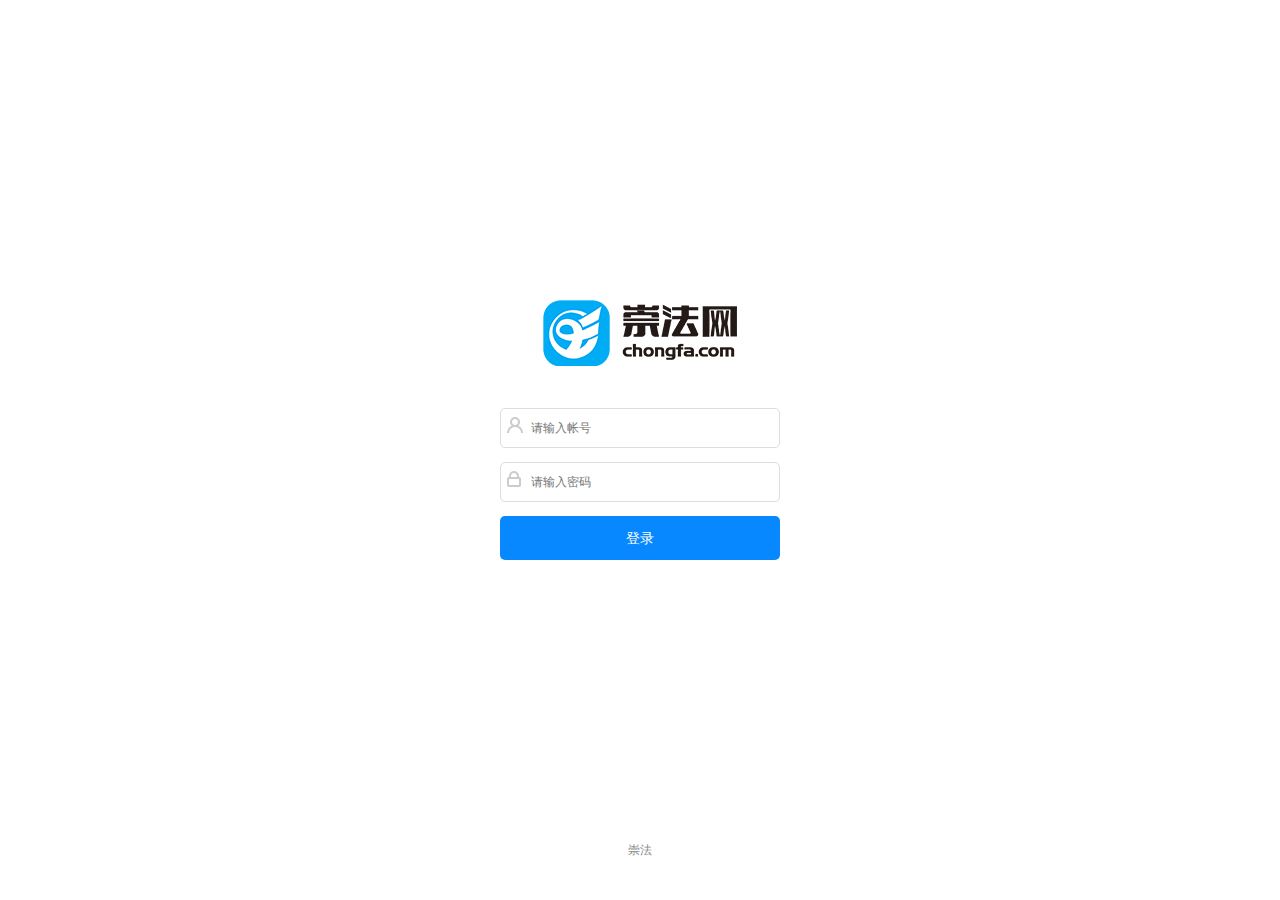
<file: im/index.html>
<!doctype html>
<html lang="en">
<head>
	<meta charset="UTF-8">
	<title>崇法登录</title>
	<link rel="stylesheet" href="css/base.css"/>
	<link rel="stylesheet" href="css/animate.css"/>
	<link rel="stylesheet" href="css/index.css?v=1"/>
	<link href="css/css.css" rel="stylesheet" type="text/css">
	<link rel="icon" href="images/icon.ico" type="image/x-icon"/>
</head>
<body>
	<div class="bad-network hide tc radius5px" id="j-errorNetwork">已与服务器断开，请检查网络连接</div>
	<div class="wrapper radius10px" id="j-wrapper">
		<form action="/" method="post">
			<div class="row tc">
				<span class="icon icon-account"></span>
				<input type="text" class="radius5px box-sizing" id="j-account" autofocus="autofocus" autocomplete="on" placeholder="请输入帐号"/>
			</div>
			<div class="row tc">
				<span class="icon icon-pwd"></span>
				<input type="password" class="radius5px box-sizing" id="j-secret" placeholder="请输入密码"/>
			</div>
			<div class="row">
				<div class="error-msg hide" id="j-errorMsg">密码错误</div>
			</div>
			<div class="row tc">
				<button type="button" class="btn btn-login" id="j-loginBtn">登录</button>
			</div>
		</form>
		<!--<div class="u-redirect"><a href="./register.html">注册</a></div>-->
	</div>
	<div id="footer" class="footer tc">
		<p class="hide">为了更好地体验，建议您使用IE10、Chrome、FireFox、Safari、360等主流浏览器。</p>
		<p> 崇法</p>
	</div>
	<!--加载动画-->
	<div class="question-loading1 hide" id="question-loading1"><img src="images/loading.gif" alt=""></div>
	<script src="../3rd/jquery-1.11.3.min.js"></script>
	<script src="js/config.js"></script>
	<script src="js/md5.js"></script>
	<script src="js/util.js"></script>
	<script src="js/login.js"></script>
</body>
</html>
</file>
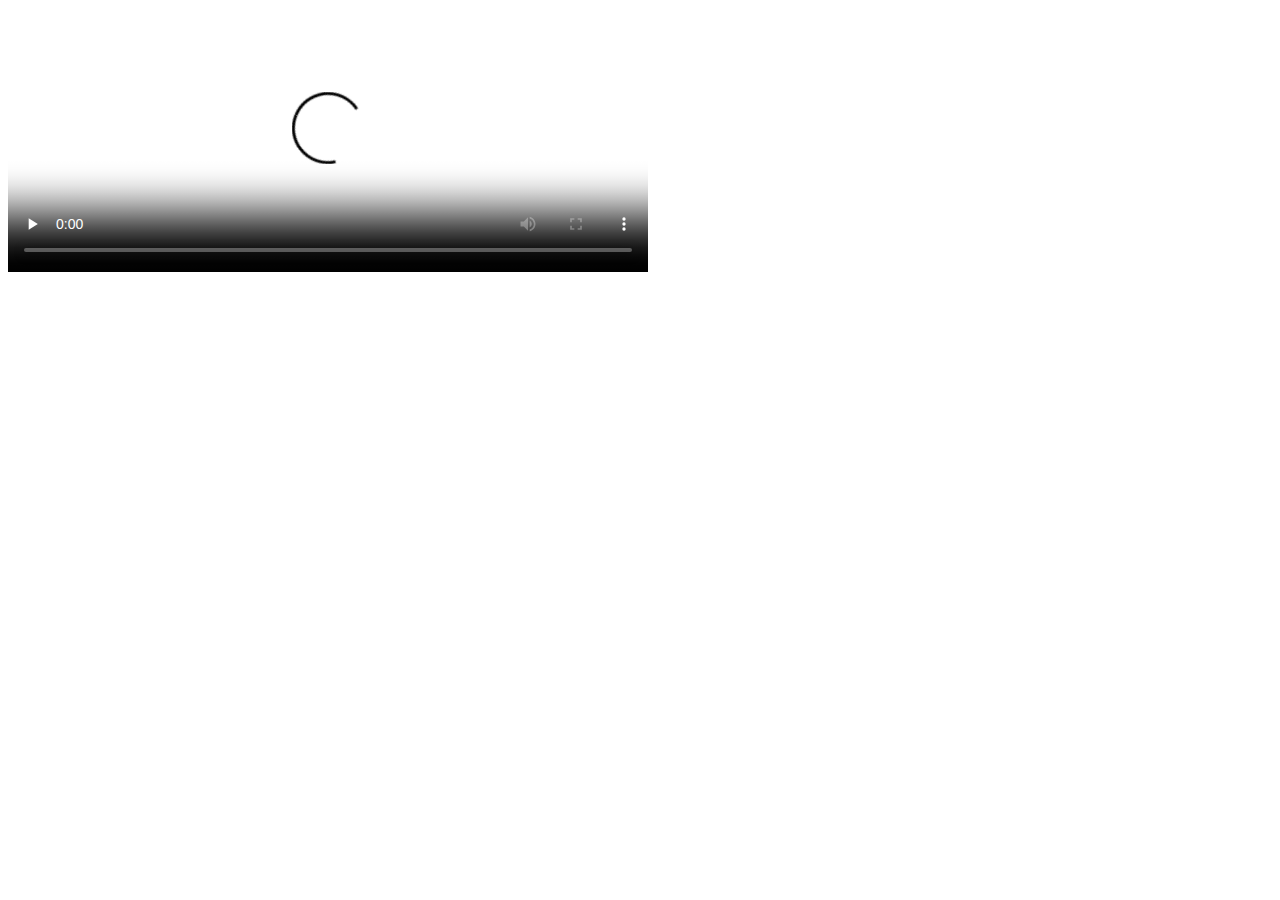
<file: 3rd/video-js-5.8.7/examples/simple-embed/index.html>
<!DOCTYPE html>
<html>

<head>

  <head>
    <title>Video.js | HTML5 Video Player</title>
    <link href="http://vjs.zencdn.net/5.0.2/video-js.css" rel="stylesheet">
    <script src="http://vjs.zencdn.net/ie8/1.1.0/videojs-ie8.min.js"></script>
    <script src="http://vjs.zencdn.net/5.0.2/video.js"></script>

  </head>

</head>

<body>

  <video id="example_video_1" class="video-js vjs-default-skin" controls preload="none" width="640" height="264" poster="http://vjs.zencdn.net/v/oceans.png" data-setup="{}">
    <source src="http://vjs.zencdn.net/v/oceans.mp4" type="video/mp4">
    <source src="http://vjs.zencdn.net/v/oceans.webm" type="video/webm">
    <source src="http://vjs.zencdn.net/v/oceans.ogv" type="video/ogg">
    <track kind="captions" src="../shared/example-captions.vtt" srclang="en" label="English"></track>
    <!-- Tracks need an ending tag thanks to IE9 -->
    <track kind="subtitles" src="../shared/example-captions.vtt" srclang="en" label="English"></track>
    <!-- Tracks need an ending tag thanks to IE9 -->
    <p class="vjs-no-js">To view this video please enable JavaScript, and consider upgrading to a web browser that <a href="http://videojs.com/html5-video-support/" target="_blank">supports HTML5 video</a></p>
  </video>
</body>

</html>
</file>
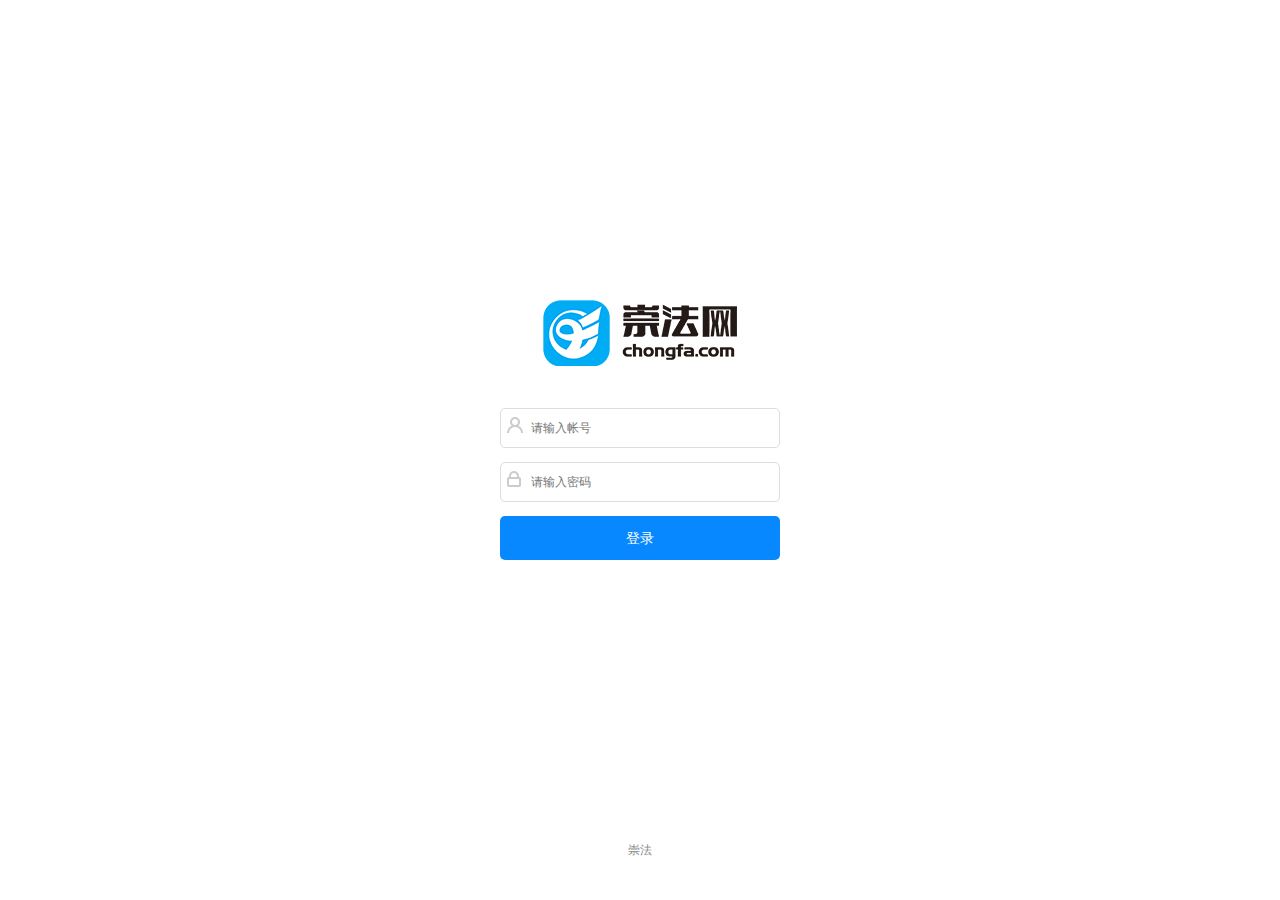
<file: im/main.html>
<!doctype html>
<html lang="en">
<head>
	<meta charset="UTF-8" />
	<title>云信 Web Demo</title>
	<link rel="stylesheet" href="css/base.css"/>
	<link rel="stylesheet" href="css/animate.css"/>
	<link rel="stylesheet" href="css/jquery-ui.css"/>
	<link rel="stylesheet" href="css/contextMenu/jquery.contextMenu.css"/>
	<link rel="stylesheet" href="css/main.css"/>
	<link rel="stylesheet" href="css/uiKit.css"/>
	<link rel="stylesheet" href="css/CEmojiEngine.css"/>
	<link rel="icon" href="images/icon.ico" type="image/x-icon"/>
</head>
<body>
	<div class="bad-network hide tc radius5px" id="errorNetwork">已与服务器断开，请检查网络连接</div>
	<div class="wrapper box-sizing">
		<div class="content">
			<div class="left-panel radius5px" id="left-panel">
				<div class="hide loading" id="loading"></div>
				<div class="title">
					<img src="" alt="" width="56" height="56" class="radius-circle avatar" id="userPic" /><span id="userName">&nbsp;</span>
					<span><img src="images/pen.png" class="u-modify" id="showMyInfo"></span>
					<span class="exit" title="退出" id="logout">退出</span>
				</div>
				<div class="m-devices hide">正在使用云信web版</div>
				<div class="panel" id="switchPanel">
					<a class="box-sizing tc m-unread panel_tab cur" data-type="sessions"><span class="icon icon-session"></span><b class="u-unread hide">0</b></a>
					<a class="box-sizing tc panel_tab" data-type="friends"><span class="icon icon-friend"></span></a>
					<a class="box-sizing tc panel_tab" data-type="teams"><span class="icon icon-team"></span></a>
				</div>
				<div class="item" id="sessionsWrap" data-type="sessions">		<!-- 最近联系人 -->
					<div class="list">
						<div class="m-panel">
							<div class="panel_item m-sysMsg" id="showNotice">
								<div class="panel_avatar">
									<img class="panel_image" src="images/notice.png" alt="消息中心"/>
								</div>
								<div class="panel_text">
									<p class="panel_single-row">消息中心</p>
								</div>
								<b class="count j-sysMsgCount hide"></b>
							</div>
						</div>
						<div id="sessions">
							<p>正在获取最近联系人...</p>
						</div>
					</div>
				</div>
				<div class="item hide" id="friendsWrap" data-type="friends">
					<!-- 通讯录 -->
					<div class="list">		
						<div class="m-panel">
							<div class="panel_item" id="addFriend">
								<div class="panel_avatar">
									<img  class="panel_image" src="images/addFriend.png" alt="添加好友"/>
								</div>
								<div class="panel_text">
									<p class="panel_single-row">添加好友</p>
								</div>
							</div>
							<div class="panel_item" id="showBlacklist">
								<div class="panel_avatar">
									<img class="panel_image" src="images/black.png" alt="黑名单"/>
								</div>
								<div class="panel_text">
									<p class="panel_single-row">黑名单</p>
								</div>
							</div>
							<div class="panel_item" id="myPhone">
								<div class="panel_avatar">
									<img class="panel_image" src="images/myPhone.png" alt="我的手机"/>
								</div>
								<div class="panel_text">
									<p class="panel_single-row">我的手机</p>
								</div>
							</div>		
						</div>	
						<div id="friends">
							<p>正在获取通讯录...</p>
						</div>
					</div>
				</div>
				<div class="item hide" id="teamsWrap" data-type="teams">	<!-- 群 -->
					<div class="list" >
						<div class="m-panel">
							<div class="panel_item" id="createTeam">
								<div class="panel_avatar">
									<img class="panel_image" src="images/addTeam.png" alt="创建讨论组"/>
								</div>
								<div class="panel_text">
									<p class="panel_single-row">创建讨论组</p>
								</div>
							</div>
						</div>
						<div class="m-panel">
							<div class="panel_item" id="createAdvanceTeam">
								<div class="panel_avatar">
									<img class="panel_image" src="images/addTeam.png" alt="创建高级群"/>
								</div>
								<div class="panel_text">
									<p class="panel_single-row">创建高级群</p>
								</div>
							</div>
						</div>
						<div class="m-panel">
							<div class="panel_item" id="searchAdvanceTeam">
								<div class="panel_avatar">
									<img class="panel_image" src="images/searchTeam.png" alt="搜索高级群"/>
								</div>
								<div class="panel_text">
									<p class="panel_single-row">搜索高级群</p>
								</div>
							</div>
						</div>
						<div class="teams m-panel" id="teams">
						</div>
					</div>
				</div>
			</div>
			<div class="chatVernier" id="chatVernier"><span class="radius-circle hide"></span></div>
			<div class="right-panel hide radius5px" id="rightPanel">	<!-- 聊天面板 -->
				<div class="chat-box">
					<div class="title" id="chatTitle">
						<img src="" width="56" height="56" class="radius-circle img" id="headImg"/>
						<span id="nickName"></span>
						<div class="cloudMsg tc radius4px" data-record-id="" id="cloudMsg"><i class="icon icon-team-info"></i><p>云记录</p></div>
						<div class="team-info hide tc radius4px" data-team-id="" id="teamInfo"><i class="icon icon-team-info"></i><p>资料</p></div>
					</div>
					<div class="chat-content box-sizing" id="chatContent"> <!-- 聊天记录 -->

					</div>
					<div class="u-chat-notice">您已退出</div>
					<div class="chat-mask"></div>
					<div class="chat-editor box-sizing" id="chatEditor" data-disabled="1">
						<div id="emojiTag" class="m-emojiTag"></div>
						<a class="u-emoji" id="showEmoji"></a>
						<span class="msg-type" id="chooseFileBtn">
							<a class="icon icon-file" data-type="file"></a>
						</span>
						<form action="#" id="uploadForm">
							<input multiple="multiple" type="file" name="file" id="uploadFile" class="hide"/>
						</form>
						<textarea id="messageText" class="msg-input box-sizing radius5px" rows="1" autofocus="autofocus" maxlength="500"></textarea>
						<a class="btn-send radius5px" id="sendBtn">发送</a>
					</div>
				</div>
			</div>
			<div class="right-panel hide radius5px devices-container" id="devices">
				<div class="info-box">
					<div class="title tc">
						<button class="btn back-btn radius5px" id="backBtn2">返回</button>多端登录管理
					</div>
					<div class="content">
						<div class="main">
							<div class="pic"></div>
							<div class="mobile hide">
								<p>云信手机版</p>
								<a class="u-kick j-kickMoblie">下线</a>
							</div>
							<div class="pc hide">
								<p>云信PC版</p>
								<a class="u-kick j-kickPc">下线</a>
							</div>
						</div>
					</div>
				</div>
			</div>
		</div>
		<!-- 群资料 -->
		<div class="team-info-container hide" id="teamInfoContainer"></div>
		<!-- 云记录 -->
		<div class="cloud-msg-container hide" id="cloudMsgContainer"></div>
		<!-- 创建群，添加成员 -->
		<div class="create-team-container radius5px hide" id="createTeamContainer"></div>
		<!-- 黑名单 -->
		<div class="m-blacklist radius5px hide" id="blacklist">
			<div class="title box-sizing">
				黑名单
				<i class="icon icon-close j-close"></i>
			</div>
			<div class="notice">你不会接收到列表中联系人的任何消息</div>
			<ul class="f-cb list">
				<li class="items f-cb">
					<img src="images/default-icon.png" class="head">
					<span class="nick">未知</span>
					<button class="btn radius4px btn-ok j-rm">解除</button>
				</li>
			</ul>
		</div>
		<!-- 消息中心 -->
		<div class="m-notice radius5px hide" id="notice">
			<div class="title box-sizing">
				消息中心
				<i class="icon icon-close j-close"></i>
				<b class="j-rmAllSysNotice rmAll"></b>
			</div>
			<ul class="tab f-cb">
				<li class="crt" data-value="sys">系统通知</li>
				<li  data-value="other">自定义通知</li>
			</ul>
			<div class="content j-sysMsg">
			</div>
			<div class="content j-customSysMsg hide">
			</div>
		</div>
		<!-- 搜索高级群 -->
		<div class="m-dialog hide" id="searchTeamBox">
			<div class="title box-sizing">
				搜索高级群
				<i class="icon icon-close j-close"></i>
			</div>
			<div class="content tc">
				<input type="text" class="ipt radius5px box-sizing j-account" placeholder="请输入群id"/>
				<div class="info f-cb">
					<img src="images/advanced.png">
					<div class="desc">
						<p class="j-name"></p>
						<p><span class="j-teamId"></span></p>
					</div>
				</div>
			</div>
			<div class="btns tc">
				<button class="btn btn-cancel radius4px cancel j-close">取消</button>
				<button class="btn btn-ok radius4px search j-search">确定</button>
				<button class="btn btn-cancel radius4px back j-back">继续搜索</button>
				<button class="btn btn-ok radius4px add j-add">申请加入</button>
				<button class="btn btn-ok radius4px chat j-chat">聊天</button>
			</div>		
		</div>
	</div>
	<div class="footer tc">
		<span>&copy;1997 - 2016 网易公司版权所有</span>
	</div>

	<!-- 退出确认框 -->
	<div class="dialog radius5px hide" id="logoutDialog">
		<span class="icon icon-close j-close"></span>
		<div class="content tc">确定要退出云信网页版吗？</div>
		<div class="buttons tc">
			<button class="btn radius4px btn-cancel j-close">取消</button>
			<button class="btn radius4px btn-ok j-ok">确定</button>
		</div>
	</div>
	<!-- 添加好友 -->
	<div class="m-dialog hide" id="addFriendBox">
		<div class="title box-sizing">
			添加好友
			<i class="icon icon-close j-close"></i>
		</div>
		<div class="content tc">
			<input type="text" class="ipt radius5px box-sizing j-account" placeholder="请输入帐号"/>
			<div class="info f-cb">
				<img src="">
				<div class="desc">
					<p class="j-nickname"></p>
					<p><span class="j-username"></span></p>
				</div>
			</div>
			<div class="tip">
			</div>
		</div>
		<div class="btns tc">
			<button class="btn btn-cancel radius4px cancel j-close">取消</button>
			<button class="btn btn-ok radius4px search j-search">确定</button>
			<button class="btn btn-cancel radius4px back j-back">继续搜索</button>
			<button class="btn btn-ok radius4px add j-add">加为好友</button>
			<button class="btn btn-ok radius4px done j-close">完成</button>
			<button class="btn btn-ok radius4px chat j-chat">聊天</button>
			<button class="btn btn-del radius4px blacklist j-blacklist">移出黑名单</button>
		</div>		
	</div>
	<!-- 人物信息 -->
	<div class="m-card hide" id="personCard">
		<i class="icon icon-close j-close"></i>
		<div class="uInfo f-cb">
			<img class="u-icon" src="">
			<div class="desc">
				<p class="j-nick nick">超级大饼</p>
				<img src="" class="j-gender gender">
				<p><span class="j-username">帐号：caojidabin</span></p>
				<p><span class="j-nickname">昵称：caojidabin</span></p>
			</div>
		</div>
		<div class="infos">
			<div class="items alias">
				<div class="item">备注名</div>
				<input type="text" class="e-alias ipt" maxlength="16">
				<a class="j-saveAlias save">保存</a>
			</div>
			<div class="items">
				<div class="item">生日</div>
				<div class="j-birth">1990-08-18</div>
			</div>
			<div class="items">
				<div class="item">手机</div>
				<div class="j-tel">18072912974</div>
			</div>
			<div class="items">
				<div class="item">邮箱</div>
				<div class="j-email">w8@173.com </div>
			</div>
			<div class="items">
				<div class="item">签名</div>
				<div class="j-sign sign">相信真善美,相信真善美相信真善美相信真善美,相信真善美,相信真善美,相信真善美,相信真善美,相信真善美</div>
			</div>
		</div>
		<ul>
			<li class="mutelist">消息提醒
				<div class="u-switch">
					<img src="images/btn_switch.png">
					<span class="off">off</span>
					<span class="on">on</span>
				</div>
			</li>
			<li class="blacklist">黑名单
				<div class="u-switch">
					<img src="images/btn_switch.png">
					<span class="off">off</span>
					<span class="on">on</span>
				</div>
			</li>
			<li class="mute hide" id="setTeamMute">设置禁言
				<div class="u-switch">
					<img src="images/btn_switch.png">
					<span class="off">off</span>
					<span class="on">on</span>
				</div>
			</li>
		</ul>
		<div class="btns tc">
			<button class="btn btn-del radius4px j-del del">删除好友</button>
			<button class="btn btn-cancel radius4px j-add add">加为好友</button>
		<button class="btn btn-ok radius4px j-chat chat">聊天</button>
		</div>
	</div>
	<!-- 个人信息 -->
	<div class="m-card m-card-1 hide" id="myInfo">
		<i class="icon icon-close j-close"></i>
		<div class="uInfo f-cb">
			<img class="u-icon modifyAvatar j-modifyAvatar" src="" alt="更换头像">
			<div class="desc">
				<p class="j-nickname nick">超级大饼</p>
				<img src="" class="j-gender gender">
				<p><span class="j-username">帐号：caojidabin</span></p>
			</div>
		</div>
		<div class="infos">
			<div class="operate">
				<span class="edit j-edit">编辑</span>
				<span class="save j-save">保存</span>
				<span class="cancel j-cancel"> 取消</span>
			</div>		
			<div class="tt">基本信息</div>
			<div class="showUI">
				<div class="items">
					<div class="item">生日</div>
					<div class="j-birth">1990-08-18</div>
				</div>
				<div class="items">
					<div class="item">手机</div>
					<div class="j-tel">18072912974</div>
				</div>
				<div class="items">
					<div class="item">邮箱</div>
					<div class="j-email">w8@173.com </div>
				</div>
				<div class="items">
					<div class="item">签名</div>
					<div class="j-sign sign">相信真善美,相信真善美相信真善美相信真善美,相信真善美,相信真善美,相信真善美,相信真善美,相信真善美</div>
				</div>	
			</div>
			<div class="editUI">
				<div class="items">
					<div class="item">昵称</div>
					<input type="text" class="e-nick ipt" maxlength="10">
				</div>
				<div class="items">
					<div class="item">性别</div>
					<select class="e-gender slt">
						<option value="unknown">不显示</option>
						<option value="male">男</option>
						<option value="female">女</option>
					</select>
				</div>
				<div class="items">
					<div class="item">生日</div>
					<input type="text" class="e-birth ipt" maxlength="20" id="datepicker">
				</div>
				<div class="items">
					<div class="item">手机</div>
					<input type="text" class="e-tel ipt ipt-1" maxlength="13">	
				</div>
				<div class="items">
					<div class="item">邮箱</div>
					<input type="text" class="e-email ipt ipt-1" maxlength="30">
				</div>
				<div class="items">
					<div class="item">签名</div>
					<textarea class="e-sign" maxlength="30"></textarea>
				</div>	
			</div>
		</div>
	</div>
	<!-- 修改头像 -->
	<div class="m-modifyAvatar hide" id="modifyAvatar">
		<i class="icon icon-close j-close"></i>	
		<div class="choseFileCtn">
			<form action="#" class="j-uploadForm">
				<input type="file" class = "j-upload" style="display: none;">		
			</form>
			<div class="choseFile j-choseFile"> 选择图片</div>	
		</div>
		<div class="tt">头像更换</div>
		<div class="chose" id="cropImg"><img src="" class="hide"></div>
		<div class="big">
			<div class="img"><img src="" class="hide"></div>
			<p>160*160</p>
		</div>
		<div class="small">
			<div class="img">
				<img src="" class="hide">
			</div>
			<p>40*40</p>
		</div>
		<div class="btns f-cb">
			<button class="f-fr btn btn-ok radius4px j-save">保存</button>
			<button class="f-fr btn btn-cancel radius4p j-reupload">重新选择</button>
			<button class="f-fr btn btn-cancel radius4p j-close">取消</button>
		</div>
	</div>	
	<div id="mask" class="mask hide"></div>
 	<a href="./chatroom/list.html" target="_blank"><div class="u-goChartRoom"></div></a>
	<!-- js-->
	<script src="../3rd/NIM_Web_SDK_v3.5.0.js"></script>
	<script src="../3rd/jquery-1.11.3.min.js"></script>
	<script src="js/3rd/jquery-ui.min.js"></script>
	<!-- 右键菜单-->
	<script src="js/3rd/contextMenu/jquery.ui.position.js"></script>
	<script src="js/3rd/contextMenu/jquery.contextMenu.js"></script>

	<script src="js/config.js"></script>
	<script src="js/emoji.js"></script>
	<script src="js/util.js?v=2"></script>
	<script src="js/cache.js?v=2"></script>
	<script src="js/link.js"></script>
	<script src="js/ui.js?v=2"></script>
	<script src="js/widget/uiKit.js?v=2"></script>
	<script src="js/module/base.js"></script>
	<script src="js/module/message.js"></script>
	<script src="js/module/sysMsg.js"></script>
	<script src="js/module/personCard.js"></script>
	<script src="js/module/session.js"></script>
	<script src="js/module/friend.js"></script>
	<script src="js/module/team.js"></script>
	<script src="js/module/cloudMsg.js"></script>
	<script src="js/module/notification.js"></script>
	<script src="js/main.js?v=2"></script>
</body>
</html>
</file>
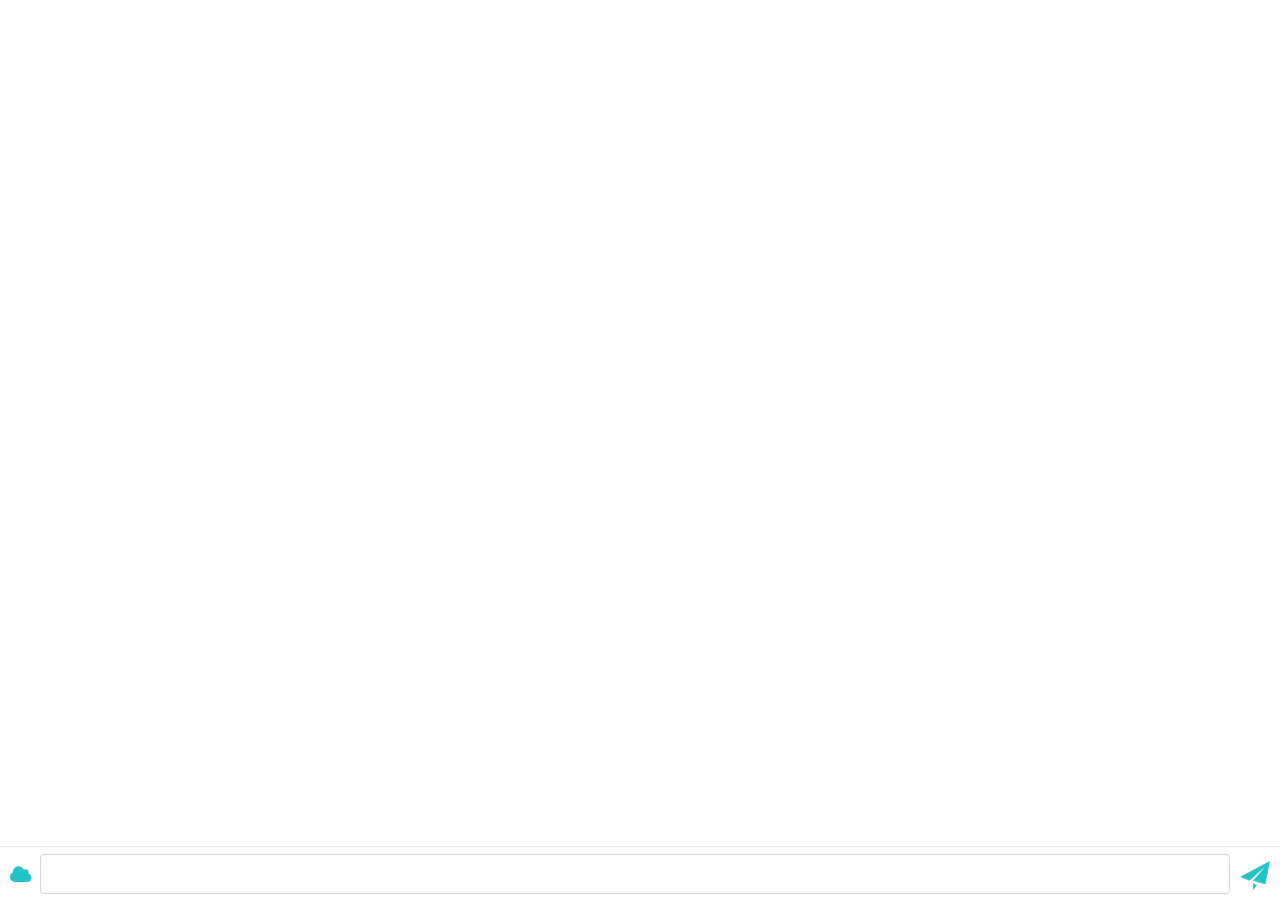
<file: im/mobile.html>
<!DOCTYPE html>
<html lang="en">
<head>
    <meta charset="UTF-8">
    <meta http-equiv="X-UA-Compatible" content="IE=edge">
    <meta name="viewport" content="width=device-width, initial-scale=1.0, maximum-scale=1.0, user-scalable=no" />
    <meta http-equiv="Access-Control-Allow-Origin" content="*">
    <title>聊天界面</title>
    <link href="css/bootstrap.min.css" rel="stylesheet" type="text/css">
    <link href="css/css.css" rel="stylesheet" type="text/css">
    <link href="../font-awesome-4.7.0/css/font-awesome.css" rel="stylesheet" type="text/css">
    <link rel="stylesheet" href="css/animate.css"/>
    <link rel="stylesheet" href="css/jquery-ui.css"/>
    <!--<link rel="stylesheet" href="css/contextMenu/jquery.contextMenu.css"/>-->
    <!--<link rel="stylesheet" href="css/main.css"/>-->
    <link rel="stylesheet" href="css/uiKit.css"/>
    <!--<link rel="stylesheet" href="css/CEmojiEngine.css"/>-->
    <link rel="stylesheet" href="css/uploadfile.css"/>
    <link rel="stylesheet" href="css/mobile.css"/>
    <!--<script src="http://libs.baidu.com/jquery/1.11.1/jquery.min.js"></script>-->
</head>
<body>
<div class="bad-network hide tc radius5px" id="errorNetwork">已与服务器断开，请检查网络连接</div>

    <div class="mobile-container position-re">
        <!--聊天界面顶部logo、搜索框-->
        <div class="chat-top-bar  hide">
            <div class="chat-logo">
                <img src="images/chat-logo.png" alt="">
            </div>
        </div>

        <!--聊天界面主体-->
        <div class="chat-content wd100">


            <!--聊天tab-->
            <div class="chat-box-all wd100" id="chat-tab1">
                <!--最近联系人-->
                <div class="chat-item hide" id="sessionsWrap" data-type="sessions">
                    <div class="list">
                        <div class="m-panel">
                        <div class="panel_item m-sysMsg" id="showNotice">
                        <div class="panel_avatar">
                        <img class="panel_image" src="images/notice.png" alt="消息中心"/>
                        </div>
                        <div class="panel_text">
                        <p class="panel_single-row">消息中心</p>
                        </div>
                        <b class="count j-sysMsgCount hide"></b>
                        </div>
                        </div>
                        <div id="sessions" class="">
                            <p>正在获取最近联系人...</p>
                        </div>
                    </div>
                    <div class="item hide" id="friendsWrap" data-type="friends">
                        <!-- 通讯录 -->
                        <div class="list">
                            <div class="m-panel">
                            </div>
                            <div id="friends">
                                <p>正在获取通讯录...</p>
                            </div>
                        </div>
                    </div>
                </div>
                <!--會話窗口-->
                <div class="chat-box position-re overflow-hidden  wd100" id="rightPanel">
                    <!--加载动画-->
                    <div class="question-loading2 hide" id="question-loading2"><img src="images/loading.gif" alt=""></div>
                    <div class="mobile-chat-box-content" id="chatContent"></div>
                    <div class="mobile-chat-editor" id="chatEditor" data-disabled="1">
                        <!--表情、图片、语音等-->
                        <div class="chat-editor-bar hide">
                            <div id="emojiTag" class="m-emojiTag"></div>
                            <a class="fa fa-smile-o" id="showEmoji" title="表情"></a>
                        </div>
                        <div class="cloud-msg fl" id="cloudMsg"><i class="fa fa-cloud"></i></div>
                        <div class="mobile-text-input-box wd100">
                            <textarea class="mobile-text-input" id="messageText"   autofocus="autofocus" maxlength="500"></textarea>
                        </div>
                        <a class="mobile-text-input-btn" id="sendBtn"></a>
                    </div>

                </div>
            </div>

        </div>

    </div>

<!--加载动画-->
<div class="question-loading1 hide" id="question-loading1"><img src="images/loading.gif" alt=""></div>
<!-- 云记录 -->
<div class="cloud-msg-container hide" id="cloudMsgContainer"></div>
<div id="mask" class="mask hide"></div>
<!-- 退出确认框 -->
<div class="dialog radius5px hide" id="logoutDialog">
    <span class="icon icon-close j-close"></span>
    <div class="content tc">确定要退出崇法网页版吗？</div>
    <div class="buttons tc">
        <button class=" btn-cancel j-close">取消</button>
        <button class="  btn-ok j-ok color-fff">确定</button>
    </div>
</div>
<!--tips.wav-->
<audio controls="controls" id="tipsAudio" hidden>
    <source src="images/tips.wav" />
    <source src="images/tips.mp3" />
</audio>

<!-- js-->
<!--<script src="../3rd/NIM_Web_SDK_v3.2.0.js"></script>-->
<script src="../3rd/NIM_Web_SDK_v3.5.0.js"></script>
<script src="../3rd/jquery-1.11.3.min.js"></script>
<script src="js/3rd/jquery-ui.min.js"></script>
<!-- 右键菜单-->
<!--<script src="js/3rd/contextMenu/jquery.ui.position.js"></script>-->
<!--<script src="js/3rd/contextMenu/jquery.contextMenu.js"></script>-->

<script src="js/config.js"></script>
<script src="js/emoji.js"></script>
<script src="js/util.js?v=2"></script>
<script src="js/cache.js?v=2"></script>
<script src="js/mobile_link.js"></script>
<script src="js/ui.js?v=2"></script>
<script src="js/widget/uiKit.js?v=2"></script>
<script src="js/module/base.js"></script>
<script src="js/module/mobile_message.js"></script>
<script src="js/module/sysMsg.js"></script>
<script src="js/module/personCard.js"></script>
<script src="js/module/session.js"></script>
<script src="js/module/mobile_friend.js"></script>
<script src="js/module/team.js"></script>
<script src="js/module/mobile_cloudMsg.js"></script>
<script src="js/module/notification.js"></script>
<script src="js/main.js?v=2"></script>
<script>
    var height=$(window).height()
    $('.mobile-chat-box-content').css('height',height-53)


function getMsgText(text) {
    $('#messageText').val(text)
}
</script>
</body>
</html>
</file>
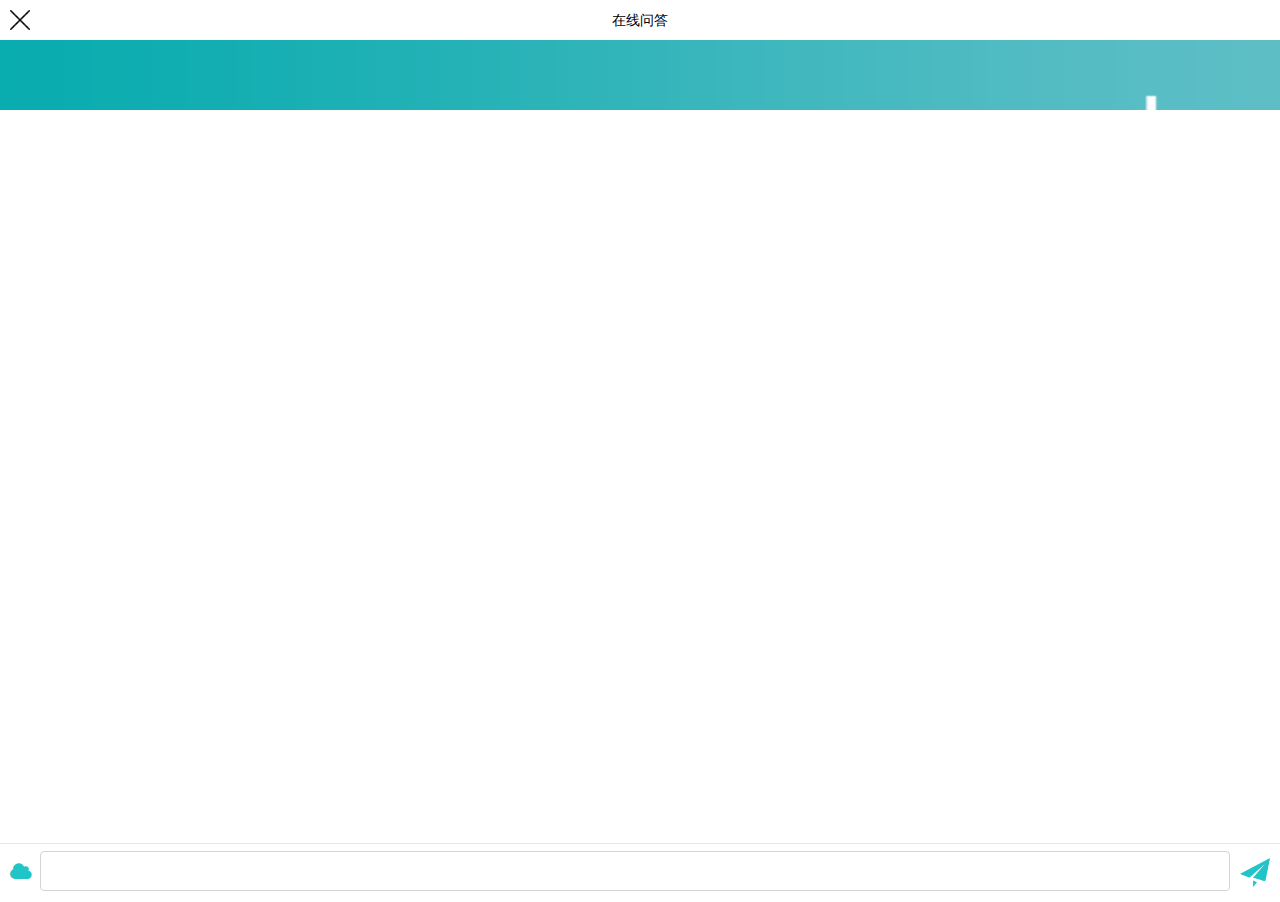
<file: im/mobile_box.html>
<!DOCTYPE html>
<html lang="en">
<head>
    <meta charset="UTF-8">
    <meta http-equiv="X-UA-Compatible" content="IE=edge">
    <meta name="viewport" content="width=device-width, initial-scale=1.0, maximum-scale=1.0, user-scalable=no" />
    <title>聊天界面</title>
    <link href="css/bootstrap.min.css" rel="stylesheet" type="text/css">
    <link href="css/css.css" rel="stylesheet" type="text/css">
    <link href="../font-awesome-4.7.0/css/font-awesome.css" rel="stylesheet" type="text/css">
    <link rel="stylesheet" href="css/animate.css"/>
    <link rel="stylesheet" href="css/jquery-ui.css"/>
    <!--<link rel="stylesheet" href="css/contextMenu/jquery.contextMenu.css"/>-->
    <!--<link rel="stylesheet" href="css/main.css"/>-->
    <link rel="stylesheet" href="css/uiKit.css"/>
    <!--<link rel="stylesheet" href="css/CEmojiEngine.css"/>-->
    <link rel="stylesheet" href="css/uploadfile.css"/>
    <link rel="stylesheet" href="css/mobile.css"/>
    <!--<script src="http://libs.baidu.com/jquery/1.11.1/jquery.min.js"></script>-->
</head>
<body>
<div class="bad-network hide tc radius5px" id="errorNetwork">已与服务器断开，请检查网络连接</div>

<div class="mobile-container position-re">
    <!--聊天界面顶部logo、搜索框-->
    <div class="chat-top-bar  hide">
        <div class="chat-logo">
            <img src="images/chat-logo.png" alt="">
        </div>
    </div>

    <!--聊天界面主体-->
    <div class="chat-content wd100">
        <!--mobile顶栏-->
        <div class="mobile-top-bar">
        <div class="position-re mobile-top-bar-box">
        <div class="mobile-chat-box-title">在线问答</div>
        <a href="http://chongfa.cn" class="mobile-close"><img src="images/mobile_close.png" alt=""></a>
        </div>
        <div class="mobile-banner">
        <a href="#"><img src="images/mobile_banner.png" alt="" id="mobileBanner"></a>
        </div>
        </div>

        <!--聊天tab-->
        <div class="chat-box-all wd100" id="chat-tab1" style="padding-top: 110px;">
            <!--最近联系人-->
            <div class="chat-item hide" id="sessionsWrap" data-type="sessions">
                <div class="list">
                    <div class="m-panel">
                        <div class="panel_item m-sysMsg" id="showNotice">
                            <div class="panel_avatar">
                                <img class="panel_image" src="images/notice.png" alt="消息中心"/>
                            </div>
                            <div class="panel_text">
                                <p class="panel_single-row">消息中心</p>
                            </div>
                            <b class="count j-sysMsgCount hide"></b>
                        </div>
                    </div>
                    <div id="sessions" class="">
                        <p>正在获取最近联系人...</p>
                    </div>
                </div>
                <div class="item hide" id="friendsWrap" data-type="friends">
                    <!-- 通讯录 -->
                    <div class="list">
                        <div class="m-panel">
                        </div>
                        <div id="friends">
                            <p>正在获取通讯录...</p>
                        </div>
                    </div>
                </div>
            </div>
            <!--會話窗口-->
            <iframe scrolling="no" frameborder="0" src="mobile.html?token=dbfedcf0ca28de6b357c7a96bd1b9a83&uid=69c1b5855294d90c7a8ce2d2534649cd" name="myframe" width="100%" id="iframeBox" ></iframe>
        </div>

    </div>

</div>
<script src="../3rd/jquery-1.11.3.min.js"></script>
<script>
    var height=$(window).height()
    $('#iframeBox').css('height',height-113)
    //判断设备系统设置下载地址
    var ua = navigator.userAgent.toLowerCase();
    var downLoadUrl=''
    if (ua.match(/MicroMessenger/i)=="micromessenger") {
        downLoadUrl = "http://www.chongfa.cn/wxapp";
    } else {
        if (ua.match(/(iPhone|iPod|iPad);?/i)) {
            downLoadUrl = "http://www.chongfa.cn/downjump/ios";
        } else {
            downLoadUrl = "http://www.chongfa.cn/downjump/android";
        }
    }
    $('#mobileBanner').click(function () {
        var text='jjjjjjj'
       myframe.window.getUserkey('69c1b5855294d90c7a8ce2d2534649cd','dbfedcf0ca28de6b357c7a96bd1b9a83','de12f9d7e91de08c6528c0f8caedc565')
    })
</script>
</body>
</html>
</file>
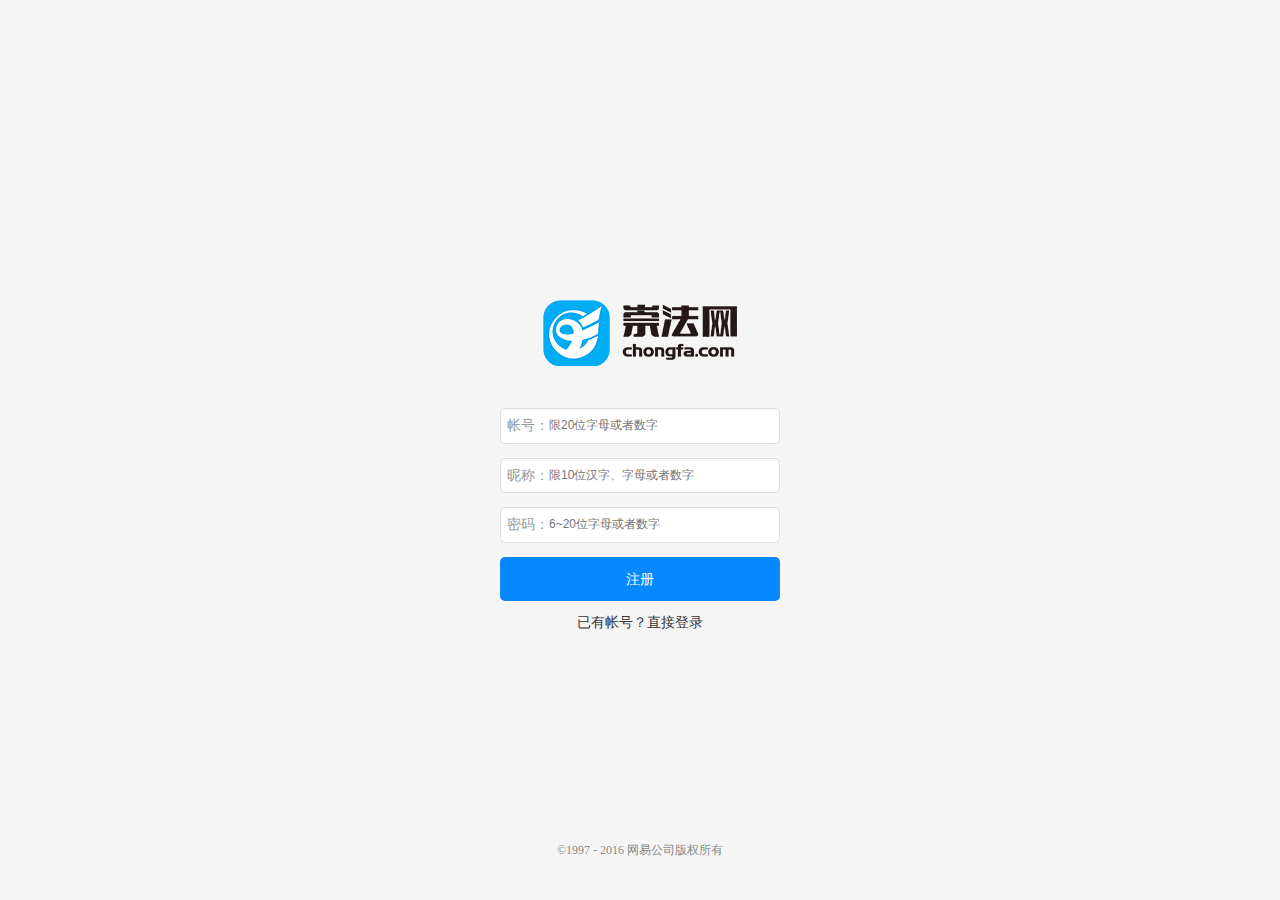
<file: im/register.html>
<!doctype html>
<html lang="en">
<head>
	<meta charset="UTF-8">
	<title>云信 Web Demo</title>
	<link rel="stylesheet" href="css/base.css"/>
	<link rel="stylesheet" href="css/animate.css"/>
	<link rel="stylesheet" href="css/index.css?v=1"/>
	<link rel="icon" href="images/icon.ico" type="image/x-icon"/>
</head>
<body>
	<div class="wrapper radius10px">
		<form action="" method="post" class="m-register">
			<div class="row tc">
				<span class="type">帐号：</span>
				<input type="text" class="radius5px box-sizing" id="username" autofocus="autofocus" autocomplete="on" placeholder="限20位字母或者数字"  maxlength="20"/>
			</div>
			<div class="row tc">
				<span class="type">昵称：</span>
				<input type="text" class="radius5px box-sizing" id="nickname" autofocus="autofocus" autocomplete="on" placeholder="限10位汉字、字母或者数字" maxlength="10"/>
			</div>
			<div class="row tc">
				<span class="type">密码：</span>
				<input type="password" class="radius5px box-sizing" id="password" placeholder="6~20位字母或者数字"  maxlength="20"/>
			</div>
			<div class="row">
				<div class="error-msg hide" id="errorMsg">此帐号已存在</div>
			</div>
			<div class="row tc">
				<button type="button" class="btn btn-login" id="submit">注册</button>
			</div>
		</form>
		<div class="u-redirect"><a href="./index.html">已有帐号？直接登录</a></div>
	</div>
	<div class="footer tc">
		<p class="hide">为了更好地体验本Demo，建议您使用IE10、Chrome、FireFox、Safari、360等主流浏览器。</p>
		<p>&copy;1997 - 2016 网易公司版权所有</p>
	</div>
	<script src="../3rd/jquery-1.11.3.min.js"></script>
	<script src="js/config.js"></script>
	<script src="js/md5.js"></script>
	<script src="js/register.js"></script>
</body>
</html>
</file>
<file: im/css/index.css>
body {
    background: #f5f5f5;
}
.bad-network {
    line-height: 38px;
    background-color: #7c858b;
    width: 360px;
    margin: 0 auto;
    color: #fff;
    font-size: 14px;
}
.wrapper {
    width: 316px;
    height: 260px;
    position: absolute;
    left: 50%;
    top: 50%;
    margin-top: -150px;
    margin-left: -158px;
    font-size: 14px;
    padding-top: 108px;
    box-sizing: border-box;
    background: url(../images/logo.png) no-repeat top center;
}
.row {
    margin-bottom: 14px;
    position: relative;
}
.row input {
    padding: 10px 0 10px 30px;
    border: 1px solid #ddd;
    width: 280px;
}
input:-webkit-autofill {
    -webkit-box-shadow: 0 0 0px 1000px #fff inset;
}
.icon-account {
    background-position: 0 -112px;
    position: absolute;
    left: 25px;
    top: 9px;
}
.icon-pwd {
    background-position: 0 -133px;
    position: absolute;
    left: 25px;
    top: 9px;
}
.btn-login {
    width: 280px;
    line-height: 44px;
    border-radius: 5px;
    background: #0888ff;
    color: #fff;
    font-size: 14px;
}
.btn-login:disabled {
    background-color: #5eb2ff;
}
.error-msg {
    font-size: 14px;
    color: #e60012;
    padding-left: 18px;
}
.show-error-msg {
    opacity: 1;
    top: 0;
    -webkit-transition: 0.5s cubic-bezier(0, 0.5, 0, 1);
    -moz-transition: 0.5s cubic-bezier(0, 0.5, 0, 1);
    transition: 0.5s cubic-bezier(0, 0.5, 0, 1);
    border-radius: 0 0 5px 5px;
    -webkit-border-radius: 0 0 5px 5px;
    -moz-border-radius: 0 0 5px 5px;
}

.footer{
	position: absolute;
	bottom: 40px;
	left: 50%;
	margin-left: -250px;
	line-height: 20px;
	color: #888;
	width: 500px;
}
.u-redirect{
    text-align: center;
}
.m-register .type{
    position: absolute;
    left: 25px;
    top: 10px;
    display: inline-block;
    color:#999;

}
.m-register .row input{
    padding: 10px 0 10px 48px;
}
</file>
<file: im/css/css.css>
@charset "utf-8";
* { margin: 0; padding: 0; box-sizing:border-box; }
body { color: #666; font-family: "Microsoft Yahei", "Hiragino Sans GB", "Hiragino Sans GB W3", SimSun, STHeiti; font-size: 12px;  background: #fff;}
#body-1200{ min-width: 1200px;}
html.hasFontSmoothing-false body { font-family: Arial, SimSun, "Lucida Grande", "Hiragino Sans GB", "Hiragino Sans GB W3", STHeiti; }
input, select, textarea, button { font-family: Arial, "Lucida Grande", "Microsoft Yahei", "Hiragino Sans GB", "Hiragino Sans GB W3", STHeiti; }
input[type="text"], input[type="password"], input[type="datetime"], input[type="datetime-local"], input[type="date"], input[type="month"], input[type="time"], input[type="week"], input[type="number"], input[type="email"], input[type="url"], input[type="search"], input[type="tel"], input[type="color"], .uneditable-input {
    box-shadow: none;outline: none;
}
body, p, div { margin: 0; padding: 0; word-break: break-all; word-wrap: break-word; border: none; }
h1, h2, h3, h4, h5, h6 { margin: 0; padding: 0; }
ul, ol, li, dl, dd, dt { list-style: outside none none; margin: 0; padding: 0; }
a { color: #4d4d4d; cursor: pointer; text-decoration: none!important; }
a:hover { text-decoration: none; }
td { color: #666; font-size: 12px; }
img { border: none; vertical-align: middle; }
input { outline: 0 none; }
html,body{height:100%;margin:0; padding:0;box-sizing: border-box;}
body,button, input, select, textarea {font: 12px/1.5  Microsoft YaHei,sans-serif,tahoma,arial, \5b8b\4f53;}
body a{outline:none;blr:expression(this.onFocus=this.blur());}
h1, h2, h3, h4, h5, h6 { font-size: 100%;font-weight:normal; }
address, cite, dfn, em, var { font-style: normal; }
code, kbd, pre, samp { font-family: courier new, courier, monospace; }
small { font-size: 12px; }
sup { vertical-align: text-top; }
sub { vertical-align: text-bottom; }
blockquote:before, blockquote:after, q:before, q:after { content: ""; }
blockquote, q { quotes: "" ""; }
legend { color: #000; }
fieldset, img { border: 0 none; }
img{vertical-align:top;}
table { border-collapse: collapse; border-spacing: 0; }
a:focus {
    outline: none;
}
input:disabled {
    background: #f6f9fa;
}
.clearfix:after{clear:both;display:block;visibility:hidden;height:0;line-height:0;content:"";}/*利用伪类清楚浮动*/
.clearfix{zoom:1;}
/*文字排版、颜色*/
.f12{font-size:12px}
.f13{font-size:13px}
.f14{font-size:14px!important;}
.f16{font-size:16px!important;}
.f20{font-size:20px!important;}
.fb{font-weight:bold}
.fn{font-weight:normal}
.t2{text-indent:2em}
.red,a.red{color:#cc0031}
.color-fff{
    color: #ffffff!important;
}
.darkblue,a.darkblue{color:#039}
.gray,a.gray{color:#878787}
.lg100{line-height: 100%}
.lh150{line-height:150%}
.lh180{line-height:180%}
.lh200{line-height:200%}
.unl{text-decoration:underline;}
.no_unl{text-decoration:none;}
/*定位*/
.tl{text-align:left!important;}
.tc{text-align:center}
.tr{text-align:right}
.fl{float:left;display:inline}
.fr{float:right;display:inline}
.cb{clear:both}
.cl{clear:left}
.cr{clear:right}
.vm{vertical-align:middle}
.pr{position:relative}
.pa{position:absolute}
.abs-right{position:absolute;right:0}
.zoom{zoom:1}
.hidden{visibility:hidden}
.none{display:none}
.fnone{
    float: none!important;
}
/*长度高度*/
.w10{width:10px}
.w20{width:20px}
.w50{width:50px}
.w90{width:90px}
.w100{width:100px}
.w200{width:200px}
.w250{width:250px}
.w500{width:500px}
.w800{width:800px}
.w{width:100%}
.h50{height:50px}
.h80{height:80px}
.h100{height:100px}
.h200{height:200px}
.h{height:100%}

/*边距*/
.m10{margin:10px}
.m15{margin:15px}
.m30{margin:30px}
.mt5{margin-top:5px}
.mt10{margin-top:10px!important;}
.mt15{margin-top:15px!important;}
.mt50{margin-top:50px}
.mt100{margin-top:100px}
.mb5{margin-bottom:5px}
.mb10{margin-bottom:10px!important;}
.mb15{margin-bottom:15px!important;}
.mb100{margin-bottom:100px}
.ml5{margin-left:5px}
.ml10{margin-left:10px}
.ml15{margin-left:15px}
.ml20{margin-left:20px}
.ml30{margin-left:30px}
.ml50{margin-left:50px}
.ml100{margin-left:100px}
.mr5{margin-right:5px}
.mr10{margin-right:10px}
.mr15{margin-right:15px}
.mr50{margin-right:50px}
.mr100{margin-right:100px}
.p10{padding:10px;}
.p15{padding:15px;}
.p30{padding:30px;}
.pt5{padding-top:5px}
.pt10{padding-top:10px}
.pt15{padding-top:15px}
.pt20{padding-top:20px}
.pt30{padding-top:30px}
.pt50{padding-top:50px}
.pb5{padding-bottom:5px}
.pb10{padding-bottom:10px}
.pb100{padding-bottom:100px}
.pl5{padding-left:5px}
.pl10{padding-left:10px}
.pl50{padding-left:50px}
.pl100{padding-left:100px}
.pr5{padding-right:5px}
.pr10{padding-right:10px}
.pr15{padding-right:15px}
.pr100{padding-right:100px}
.text-overflow-hidden {
    white-space: nowrap;
    word-spacing: normal;
    letter-spacing: normal;
    overflow: hidden;
}
.box-align-center {
    margin-right: auto;
    margin-left: auto;
}
.valign {
    display:table-cell;
    *display: inline;
    zoom:1;
    vertical-align:middle;
}
.position-re {
    position: relative;
}
.text{word-wrap:break-word;overflow:hidden;word-break:break-all;}
.overflow-hidden{overflow:hidden;}         /*控制背景溢出*/
.equal-height{margin-bottom:-32800px;padding-bottom:32800px;}      /*控制高度足够小*/
.color-orange {
    color: #fe9232;
}
.color-lsrz {
    color: #32ccfe!important;
}
.color-blue {
    color: #32ccfe!important;
}
.no-bottom-border{
    border-bottom: none!important;
}
.btn.disabled, .btn[disabled], fieldset[disabled] .btn {
    pointer-events: none;
    cursor: not-allowed;
    filter: alpha(opacity=65);
    -webkit-box-shadow: none;
    box-shadow: none;
    opacity: .35;
}
/*聊天界面*/
.chat-bg{
    width: 100%;
    height: 100%;
    background: url("../images/chat-room-bg.jpg") no-repeat;
    background-size: cover;
    background-position: center;
}
.chat-wrapper{
    min-width: 1000px;
    min-height: 630px;
    width: 1002px;
    margin: 0 auto;
    padding:100px 0 0 0;
}
.chat-top-bar{
    width: 100%;
    height: 64px;
    line-height: 64px;
    border-radius: 5px 5px 0 0;
    background: url("../images/chat-room-top-bg.png");
    background-repeat: repeat-x;
}
.chat-logo{
    float: left;
    width: 98px;

}
.chat-logo img{
    width: 98px;
    height: 33.3px;
    margin:16px 0 0 32px;
}
.chat-search{
    float: right;
    width: 248px;
    height: 32px;
    line-height: 32px;
    position: relative;
    margin: 16px;

}
.chat-search input[type="search"]{
    width: 248px;
    height: 32px;
    line-height: 32px;
    border: 1px solid #cccccc;
    border-radius: 18px;
    padding: 0 12px 0 48px;
    background: #f9f9f9;
}
.chat-search-icon{
    position: absolute;
    left: 15px;
    top: 5px;
    font-size: 20px!important;
    color: #c5c5c5;
}
.chat-content{
    clear: both;
    height: 700px;
    background: #fff;
}
.chat-content-left{
    float: left;
    width: 74px;
    height: 100%;
    background: #00adf4;
    padding-top: 22px;
    text-align: center;
    position: relative;
}
.chat-content-left-avatar img{
    width: 52px;
    height: 52px;
    border-radius: 50%;
    border:2px solid #fff;
}
.chat-content-left-menu{
    color: #01caff;
    padding: 37px 0;
}
.chat-content-left-menu a{
    display: block;
    color: #01caff;
    margin-bottom: 32px;
}
.chat-content-left-menu a.active{
    color: #fff;
}
.chat-content-left-menu a i{
    font-size: 20px;
}
.chat-personal-btn{
    position: absolute;
    width: 100%;
    bottom: 35px;
    left: 0;
    text-align: center;
}
.chat-personal-btn a{
    font-size: 30px;
    color: #01caff;
}
.chat-item{
    width: 240px;
    height: 100%;
    float: left;
    background:#f6fafa;
    text-align: center;
    overflow-y: auto;
    border-right: 1px solid #e9e9e9;
}
.chat-box-all{
    float: left;
    height: 100%;
    width: 928px;
}
.chat-box{
    float: left;
    height: 100%;
    width: 688px;
}
.chat-box-content{
    height: 568px;
    border-bottom: 1px solid #e8e8e8;
    overflow-y: auto;
    padding: 10px 3%;
}
.u-msgTime {
    text-align: center;
    font-size: 12px;
    color: #aaaaaa;
    line-height: 30px;
}
.item-you .img, .item-me .img {
    width: 40px;
    height: 40px;
}
.chat-box-content .item {
    overflow: hidden;
    padding: 4px 0px 10px 0px;
}
.chat-box-content .img {
    cursor: pointer;
    border-radius: 50%;
}
.item-me img {
    float: right;
    margin-left: 14px;
}
.item-me .msg-text {
    float: right;
    color: #fff;
    background: #5cacde;
}
.item-me .msg-custom {
    width: 262px;
    float: right;
    padding: 10px;
    color: #6b8299;
    background: #f3f3f3;
    border:1px solid #e4e9ea;
    border-radius: 4px;
    -webkit-box-shadow: inset 0 0 0 1px rgba(255, 255, 255, 0.1), 0 1px 1px rgba(0, 0, 0, 0.06);
    -moz-box-shadow: inset 0 0 0 1px rgba(255, 255, 255, 0.1), 0 1px 1px rgba(0, 0, 0, 0.06);
    box-shadow: inset 0 0 0 1px rgba(255, 255, 255, 0.1), 0 1px 1px rgba(0, 0, 0, 0.06);
}
.msg {
    position: relative;
    margin-top: 5px;
    border-radius: 8px;
    border: 1px solid;
}
.item-me .msg:after {
    left: 100%;
    border-left: 5px solid #5cacde;
}
.msg:before, .msg:after {
    content: ' ';
    position: absolute;
    top: 11px;
    border-top: 5px solid transparent;
    border-bottom: 5px solid transparent;
    width: 0;
    height: 0;
}
.msg .box {
    position: relative;
    padding: 7px 12px;
    zoom: 1;
}
.msg .cnt {
    position: relative;
    min-height: 20px;
    line-height: 20px;
    overflow: hidden;
    white-space: normal;
    word-wrap: break-word;
    word-break: break-all;
    font-size: 14px;
}
.f-maxWid {
    max-width: 290px;
    _width: 290px;
}
.item .readMsg {
    display: none;
    color: #6b8299;
    font-size: 12px;
    padding: 5px 5px;
    text-align: right;
    line-height: 37px;
    float: right;
}
.item.read .readMsg {
    display: block;
}
.item-you img {
    float: left;
    margin-right: 14px;
}
.item-you .msg-text {
    float: left;
    color: #6b8299;
    background: #eaeeef;
    border-color: #eee;
    -webkit-box-shadow: inset 0 0 0 1px rgba(255, 255, 255, 0.1), 0 1px 1px rgba(0, 0, 0, 0.06);
    -moz-box-shadow: inset 0 0 0 1px rgba(255, 255, 255, 0.1), 0 1px 1px rgba(0, 0, 0, 0.06);
    box-shadow: inset 0 0 0 1px rgba(255, 255, 255, 0.1), 0 1px 1px rgba(0, 0, 0, 0.06);
}
.item-you .msg-custom {
    /*width: 262px;*/
    float: left;
    padding: 10px;
    color: #6b8299;
    background: #f3f3f3;
    border:1px solid #e4e9ea;
    border-radius: 4px;
    -webkit-box-shadow: inset 0 0 0 1px rgba(255, 255, 255, 0.1), 0 1px 1px rgba(0, 0, 0, 0.06);
    -moz-box-shadow: inset 0 0 0 1px rgba(255, 255, 255, 0.1), 0 1px 1px rgba(0, 0, 0, 0.06);
    box-shadow: inset 0 0 0 1px rgba(255, 255, 255, 0.1), 0 1px 1px rgba(0, 0, 0, 0.06);
}
.item-you .msg:before {
    right: 100%;
    border-right: 5px solid #eaeeef;
}
/*自定义消息-咨询分享*/
.case-title{
    color: #333;
}
.case-cate{
    font-size: 12px;
    padding: 0 4px;
    color: #00adf4;
    border: 1px solid #00adf4;
    border-radius: 2px;
}
.case-content{
    min-width: 240px;
    border-bottom: 1px solid #e4e9ea;
    padding: 15px 4px;
    font-size: 12px;
    white-space: nowrap;
    overflow: hidden;
    text-overflow: ellipsis;
}
/*关键词警告*/
.msg-custom-keyword{
    text-align: center;
}
.msg-custom-keyword .cnt{
    display: inline-block;
    max-width: 400px;
    background: #000;
    padding: 5px 8px;
    opacity: .4;
    color: #fff;
    border-radius: 4px;
    font-size: 12px;
    text-align: left;
}
.hide{
    display: none!important;
}
.chat-editor{
    position: relative;
}
.chat-editor-bar{
    width: 688px;
    padding: 10px;
    position: relative;
}
.chat-editor-bar a.fa{
    font-size: 20px;
    color: #676a6c;
    padding-right: 12px;
}
.u-emoji {
    position: absolute;
    top: 10px;
    left: 8px;
    width: 30px;
    height: 30px;
    /*background: url(../images/icons.png) no-repeat center;*/
    /*background-position: 2px -187px;*/
}
.chat-text textarea{
    font: 14px/1.5 Helvetica, Arial, Tahoma, '微软雅黑';
    width: 604px;
    height: 86px;
    outline: none;
    background: #fff;
    border: none;
    overflow-y: auto;
    padding: 6px 10px;
    resize: none;
    color: #363e45;
}
.chat-btn-send{
    position: absolute;
    display: block;
    right: 0;
    top:41px;
    bottom: 0;
    height: 86px;
    width: 84px;
    line-height: 86px;
    color: #363e45;
    background: #f6fafa;
    text-align: center;
    vertical-align: middle;
    font-size: 14px;
}
/* 滚动条样式 */
::-webkit-scrollbar {
    width: 6px;
    background-color: transparent;
}
::-webkit-scrollbar-thumb {
    background-color: #d2dada;
    border-radius: 4px;
}

::-moz-scrollbar {
    width: 6px;
    background-color: transparent;
}
::-moz-scrollbar-thumb {
    background-color: #d2dada;
    border-radius: 4px;
}
.m-card-1 {
    height: 550px;
    margin-top: -275px;
}
.m-card {
    width: 400px;
    padding-bottom: 20px;
    background-color: #fff;
    position: absolute;
    top: 50%;
    left: 50%;
    margin-left: -200px;
    margin-top: -295px;
    z-index: 50;
}
.m-emojiTag{
    box-sizing: content-box;
}
/*聊天中文件显示*/
.item-you .download-file {
    display: block;
    color: #666;
}
.icon {
    display: inline-block;
    width: 16px;
    height: 16px;
    background-image: url(../images/icons.png);
    background-repeat: no-repeat;
    vertical-align: middle;
}
.icon-file2 {
    background-position: -108px -118px;
    width: 37px;
    height: 50px;
    margin-right: 5px;
}
.item-me .download-file {
    display: block;
    color: #fff;
    width: 100%;
    overflow: hidden;
    text-overflow: ellipsis;
    white-space: nowrap;
}
.item-you .download-file {
    display: block;
    color:#666;
}
.form-inline{
    display: inline-block;
}
/*聊天界面问题面板*/
.chat-question-list{
    float: left;
    width: 305px;
    height: 100%;
    overflow-y: auto;
    background: #f6fbfa;
    border-right: 1px solid #e9e9e9;
}
.chat-question-list-btn{
    width: 148px;
    margin: 13px auto;
    text-align: center;
    overflow: hidden;
}
.chat-question-list-btn-left{
    display: block;
    float: left;
    border: 1px solid #d8dddc;
    border-radius: 20px 0 0 20px;
    padding: 6px 12px;
    background: #f9fcfb;
}
.chat-question-list-btn-right{
    display: block;
    float: left;
    border: 1px solid #d8dddc;
    border-radius:0 20px 20px 0 ;
    padding: 6px 12px;
    margin-left: -1px;
    background: #f9fcfb;
}
.chat-question-list-btn a.active{
    background: #fff;
}
.chat-question-list-new{
    height: 642px;
    clear: both;
    overflow-y: auto;
}
.chat-question-list-new li{
    padding: 18px;
}
.chat-question-list-title{
    width: 262px;
    font-size: 14px;
}
.w100-span{
    width: 100px;
    white-space: nowrap;
    overflow: hidden;
    text-overflow: ellipsis;
}
.chat-question-list-title span.fl{
    color: #afb7c2;
}
.chat-question-list-title small{
    font-size: 12px;
    color: #d2d4d6;
}
.chat-question-list-new p{
    clear: both;
}
.chat-question-list-txt{
    padding-top: 10px;
    max-height: 4em;
    overflow: hidden;
    word-break:break-all;
    display:-webkit-box;
    -webkit-line-clamp:2;
    -webkit-box-orient:vertical;
}
.chat-question-list-new li.active,.chat-question-list-new li:hover{
    background: #fff;
}
.chat-question-detail-box{
    float: left;
    width: 623px;
    height: 100%;
    padding: 12px 30px;
    overflow-y: auto;
}
.chat-question-detail-avatar{
    overflow: hidden;
}
.chat-question-detail-avatar-img{
    float: left;
    width: 36px;
    height: 36px;
    border-radius: 50%;
    border: 1px solid #d5dde0;
}
.chat-question-detail-avatar-title{
    float: left;
    margin-left: 12px;
}
.chat-question-detail-avatar-title1{
    font-size: 14px;
}
.chat-question-detail-avatar-title2{
    font-size: 12px;
    color: #d2d4d6;
}
.chat-tips-xs{
    padding: 4px 5px;
    font-size: 14px;
    background: #f6fbfa;
    color: #ff8400;
    margin-right: 12px;
}
.chat-tips-hyjt{
    padding: 4px 5px;
    font-size: 14px;
    background: #f6fbfa;
    color: #aeb7b7;
}
.chat-question-detail-avatar-tag{
    float: right;
    line-height: 39px;
}
.chat-question-detail-txt{
    clear: both;
    margin-top: 8px;
    color: #363e45;
    /*font-size: 14px;*/
    line-height: 2rem;
    min-height: 60px;
    position: relative;
}
.case-state{
    position: absolute;
    width: 60px;
    height: 60px;
    right: 18px;
    bottom: 10px;
}
.case-state img{
    width: 60px;
    height: 60px;
}
.chat-question-detail-sc{
    clear: both;
    margin: 10px 0 14px 0;
    color: #afb7c2;
    text-align: right;
}
.chat-question-detail-sc span{
    padding: 3px 6px;
    background: #f6fbfa;
    border-radius: 20px;
}
.chat-question-detail-sc i{
    color: red;
}
.chat-question-detail-input-title{
    color: #363e45;
}
.chat-question-detail-input-txt{
    display: block;
    width: 100%;
    height: 80px;
    border: 1px solid #dddddd;
    border-radius: 4px;
    resize: none;
    overflow-y: auto;
    padding: 10px;
    outline: none;
    margin-top: 10px;
}
.chat-question-send{
    margin-top: 10px;
    height: 45px;
    line-height: 45px;
}
.chat-question-send span{
    color: #afb7c2;
    padding-right: 15px;
}
.chat-question-send a{
    display: inline-block;
    padding: 8px 16px;
    background: #00adf4;
    color: #fff;
    border-radius: 4px;
}
.chat-question-send a:hover{
    color: #fff!important;
}
.chat-answer-box{
    width: 100%;
    margin-top: 10px;
    border-top: 1px solid #f6f9f8;
}
.chat-answer-box-title{
    text-align: center;
    color: #d2d4d6;
}
.chat-answer-box-title span{
    background: #f6fbfa;
    padding: 4px 6px;
    position: relative;
}
.chat-answer-list{
    clear: both;
    position: relative;
}
.chat-answer-list ul li{
    border-bottom: 1px dashed #e0e0e0;
    padding: 15px 0;
    overflow: auto;
}
.chat-answer-list ul li:last-child{
    border-bottom: none;
}
.chat-answer-list-avata{
    display: block;
    position: absolute;
    left: 0;
    top:15px;
    height: 36px;
    width: 36px;
    border-radius: 50%;
}
.chat-answer-list-txt{
    margin-left: 48px;
}
.chat-answer-list-title{
    font-size: 14px;
    color: #afb7c2;
}
.chat-answer-list-title small{
    color: #d2d4d6;
    padding-left: 8px;
}
.chat-answer-list-detail{
    color: #363e45;
    padding-top: 5px;
}
.chat-question-detail-input{
    padding-top: 10px;
    position: relative;
}
/*语音消息*/
.u-audio{width:164px;position: relative;height: 20px;cursor: pointer;}
.u-audio b{position:absolute;top: 1px;color:#fff;font-size:10px;font-family:arial,"simsun";}
.u-audio.right b{left:8px;}
.u-audio.left b{right: 8px;color:#6b8299;}
.u-audio .playAudio{position: absolute;}
.u-audio.right .playAudio{color:#fff;right:10px;}
.u-audio.left .playAudio{color:#6b8299;left:10px;}
.u-audio .u-icn-play{display:none;position: absolute;top: 3px;right: 9px;background: url("../images/play1.gif") no-repeat;background-size:80%;width: 14px;height: 20px;}
.u-audio.left .u-icn-play{position: absolute;left: 9px;background: url("../images/play0.gif") no-repeat;background-size:80%;width: 14px;height: 20px;}
.u-audio.play .u-icn-play{display: block;}
.u-audio.play .playAudio{display: none;}
.mask {
    position: fixed;
    top: 0;
    bottom: 0;
    left: 0;
    width: 100%;
    background-color: rgba(0,0,0,.65);
    z-index: 8;
}
/*弹出用户信息卡*/
.m-card{
    width: 400px;
    padding-bottom: 20px;
    background-color: #fff;
    position: absolute;
    top: 50%;
    left:50%;
    margin-left: -200px;
    margin-top: -360px;
    z-index: 50;
    box-sizing: content-box;
}

.m-card-1{
    height: 550px;
    margin-top: -316px;
}
.m-card .del{
    display:inline-block;
}
.m-card .add{
    display: none;
}
.m-card.notFriend .del{
    display: none;
}
.m-card.notFriend .alias{
    display: none;
}
.m-card.notFriend .add{
    display: inline-block;
}
.m-card  .modifyAvatar{
    cursor: pointer;
}
.m-card .uInfo{
    padding: 30px;
    border-bottom: 1px solid #e4e9ee;
    overflow: hidden;
}
.m-card .infos{
    position: relative;
    padding: 30px;
    border-bottom: 1px solid #e4e9ee;
    height: 190px;
    box-sizing: content-box;
}
.m-card-1 .infos{
    border: none;
}
.icon-close {
    background-position: -34px -165px;
    width: 20px;
    height: 20px;
    position: absolute;
    right: 15px;
    top: 15px;
    cursor: pointer;
}
.f-cb {
    zoom: 1;
}

.m-card .infos .operate{
    position: absolute;
    right: 30px;
    top:30px;
}
.m-card .infos .showUI{
    display: block;
}
.m-card .infos .editUI{
    display: none;
}
.m-card .infos .ipt{
    width: 170px;
    padding: 0 10px;
    height: 24px;
    border: 1px solid #e4e9ee;
    line-height: 24px;
    font-size: 14px;
}
.m-card .infos .ipt-1{
    width: 260px;
}
.m-card .infos .slt{
    font-size: 14px;
    border: 1px solid #e4e9ee;
    line-height: 14px;
    font-size: 14px;
    padding: 5px 20px 5px 10px;

}
.m-card .infos textarea{
    width: 260px;
    padding: 0 10px;
    height: 50px;
    border: 1px solid #e4e9ee;
    line-height: 24px;
    font-size: 14px;
}

.m-card .operate span{
    display: inline-block;
    border: 1px solid #e4e9ee;
    border-radius: 8px;
    padding: 2px 8px;
    background-color: #fff;
    margin-left: 10px;
    cursor: pointer;
}
.m-card .operate .save{
    background-color: #238efa;
    color: #fff;
    display: none;
}
.m-card .operate .cancel{
    background-color: #eee;
    color: #3a4a59;
    display: none;
}
.m-card.edit .operate .edit{
    display: none;
}
.m-card.edit .operate .save{
    display: inline-block;
}
.m-card.edit .operate .cancel{
    display: inline-block;
}
.m-card.edit .infos .showUI{
    display: none;
}
.m-card.edit .infos .editUI{
    display: block;
}
.m-card .infos .items{
    position: relative;
    padding-left: 50px;
    height: 22px;
    line-height: 14px;
    font-size: 14px;
    padding: 4px 0 4px 50px;
    margin-top: 10px;
    box-sizing: content-box;
}
.m-card .infos .item{
    position: absolute;
    left: 0px;
    top:4px;
}
.m-card .editUI .item{
    top:6px;
}
.m-card .infos .sign{
    margin-top: -4px;
    line-height: 22px;
    height: 44px;
    overflow: hidden;
    word-wrap:break-word;
    word-break:break-all;
}
.m-card .u-icon{
    width: 80px;
    height: 80px;
    float: left;
    border-radius: 50%;
}
.m-card .desc{
    float: left;
    margin-left: 15px;
    margin-top: 14px;
}
.m-card .desc p{
    height: 16px;
    line-height: 16px;
    color: #3a4a59;
}
.m-card .desc .gender{
    display: inline-block;
}
.m-card .desc .nick{
    display: inline-block;
    font-size: 16px;
    max-width: 200px;
    overflow: hidden;
    white-space: nowrap;
    text-overflow: ellipsis;
}
.m-card .desc span{
    display: inline-block;
    overflow: hidden;
    font-size: 12px;
    color: #6b8299;
    text-overflow: ellipsis;
    white-space: nowrap;
    width: 200px;

}
.m-card .alias .item{
    top:10px;
}

.m-card .alias .save{
    width: 60px;
    font-size: 12px;
    height: 16px;
    padding: 5px 10px;
    border-radius: 4px;
    margin-left: 24px;
    background-color: #0888ff;
    color:#fff;
}
.m-card ul{
    padding: 10px 30px;
    font-size: 14px;
    border-bottom: 1px solid #e4e9ee;
}
.m-card li{
    position: relative;
    padding: 15px 0;
    color: #3a4a59;
}
.m-card .u-switch{
    position: absolute;
    top: 15px;
    right: 0px;
    width: 70px;
    height: 24px;
    background-color: #5cacde;
    border-radius: 3px;
    cursor:pointer;
}
.m-card .u-switch.off{
    background-color: #e7ebef;
    animation: myfirst 5s;
    -moz-animation: myfirst 5s; /* Firefox */
    -webkit-animation: myfirst 5s;  /* Safari å’Œ Chrome */
    -o-animation: myfirst 5s;
}
.m-card .u-switch img{
    position: absolute;
    top:1px;
    left:1px;
    width: 34px;
    height: 22px;
}
.m-card .u-switch.off img{
    left:35px;
}

.m-card.blacklist .mutelist .u-switch{
    background-color: #add5ee;
    opacity: 0.5;
    cursor: no-drop;
}
.m-card.blacklist .mutelist .u-switch.off{
    background-color: #e7ebef;
    opacity: 0.5;
    cursor: no-drop;
}

.m-notice{
    position: fixed;
    width: 680px;
    height: 580px;
    top: 50%;
    left: 50%;
    margin-top: -290px;
    margin-left: -340px;
    background-color: #fff;
    border: 1px solid #ececec;
    z-index: 9;
}
.m-notice .title{
    font-size: 16px;
    height: 50px;
    line-height: 50px;
    color: #3a4a59;
    background-color: #edecee;
    padding: 0 15px;
}
.m-notice .content{
    height: 470px;
    overflow-y: auto;
}
.m-notice .tab li{
    position: relative;
    text-align: center;
    float: left;
    display: inline-block;
    font-size: 14px;
    line-height: 44px;
    width: 50%;
    background-color: #f3faff;
    cursor: pointer;
}
.m-notice .rmAll{
    position: absolute;
    top: 15px;
    right: 45px;
    width: 22px;
    height: 22px;
    background: url("../images/delete.png")  no-repeat;
    cursor: pointer;
}
.m-notice .tab .crt{
    background-color: #e5f4ff;
    border-bottom: 2px solid #6b8299;

}
.m-notice .item{
    clear:both;
    border-bottom:1px solid #eaeeef;
    overflow:hidden;
    height:61px;
    padding: 10px 20px;
    box-sizing:border-box;
    -webkit-box-sizing:border-box;
    -moz-box-sizing:border-box;
}
.m-notice .item .action{
    float: right;
    font-size: 12px;
}
.m-notice .action a{
    margin-left: 5px;
}
.m-notice .item img{
    float: left;
    width: 40px;
    height: 40px;
    border-radius: 50%;
    -webkit-border-radius: 50%;
    -moz-border-radius: 50%;
    -ms-border-radius: 50%;
}
.m-notice .text {
    margin-left: 60px;
    padding:3px 0;
    position: relative;
    height: 45px;
    overflow: hidden
}
.m-notice .text span, .m-notice .first-msg {
    width: 60%;
    display: inline-block;
    overflow: hidden;
    text-overflow: ellipsis;
    -webkit-text-overflow: ellipsis;
    -moz-text-overflow: ellipsis;
    -ms-text-overflow: ellipsis;
    white-space: nowrap;
}
.m-notice .text .time{
    position: absolute;
    right:0;
    top:5px;
    font-size: 12px;
    color: #999;
}
.m-notice .text .nick {
    line-height: 61px;
    height:61px;
    font-size: 13px;
    color:#999;
    margin: -11px 0;
}
.m-notice .text .nick, .m-notice .text .message {
    position: relative;
    color:#666;
}
.m-notice .text .nick span, .m-notice .text .message span {
    display: inline-block;
    width: 80%;
    white-space: nowrap;
    text-overflow: ellipsis;
    -webkit-text-overflow: ellipsis;
    -moz-text-overflow: ellipsis;
    -ms-text-overflow: ellipsis;
    overflow: hidden;
}
.m-notice .text .nick time {
    position: absolute;
    right: 0;
    top: 0;
    color:#aaa;
}
.m-notice .text .first-msg {
    display: inline-block;
    width: 80%;
    color:#6b8299;
    font-size: 12px;
    height: 20px;
    line-height: 20px;
}
.m-notice .text p{
    height: 20px;
}

.m-notice .text .message span {
    width: 80%;
}
.m-notice .text .count {
    position: absolute;
    background-color: #f24c3d;
    display: inline-block;
    font-size: 12px;
    color: #fff;
    border-radius: 10px;
    right: 0;
    top: 24px;
    text-align: center;
    padding: 0 5px;
    width: 20px;
}
.m-blacklist{
    position: fixed;
    width: 680px;
    height: 580px;
    top: 50%;
    left: 50%;
    margin-top: -290px;
    margin-left: -340px;
    background-color: #fff;
    border: 1px solid #ececec;
    z-index: 9;
}
.m-blacklist .title{
    font-size: 16px;
    height: 50px;
    line-height: 50px;
    color: #3a4a59;
    background-color: #edecee;
    padding: 0 15px;
}
.m-blacklist .notice{
    margin: 35px 0 17px 200px;
    padding-left: 25px;
    background: url("../images/icon_prompt.png") no-repeat 0 0px;
    height: 18px;
}
.m-blacklist .list{
    padding: 0 70px;
    margin-left: -60px;
    height: 400px;
    overflow-y: auto;
}
.m-blacklist .items{
    position: relative;
    float: left;
    margin-left: 60px;
    width: 230px;
    height: 42px;
    padding: 18px 0;
    border-bottom:1px solid #e4e9ee;
}
.m-blacklist .items .head{
    float: left;
    width: 40px;
    height: 40px;
    border-radius: 50%;
}
.m-blacklist .items .nick{
    float: left;
    width: 100px;
    font-size: 12px;
    overflow: hidden;
    margin: 10px 10px;
    height: 20px;
    line-height: 20px;
    white-space: nowrap;
    text-overflow: ellipsis;
}
.m-blacklist .items .btn{
    position: absolute;
    right: 0;
    top: 24px;
    width: 54px;
    height: 26px;
    font-size: 12px;
    line-height: 26px;
}

.m-modifyAvatar{
    position: absolute;
    width: 500px;
    height: 390px;
    padding: 20px;
    background-color: #fff;
    top: 50%;
    left:50%;
    margin-left: -270px;
    margin-top: -215px;
    z-index: 50;
    box-sizing: content-box;
}
.m-modifyAvatar .tt{
    margin-bottom: 20px;
}
.m-modifyAvatar .chose{
    width: 300px;
    height: 300px;
    background-color: #e4e9ee;
}

.m-modifyAvatar .choseFileCtn{
    position: absolute;
    top: 60px;
    left: 20px;
    width: 300px;
    height: 305px;
    background-color: #e4e9ee;
    z-index: 999;

}
.m-modifyAvatar .choseFileCtn .choseFile{
    position: absolute;
    top: 125px;
    left: 100px;
    width: 98px;
    height: 32px;
    border: 1px solid #ccc;
    background-color: #fff;
    font-size: 14px;
    text-align: center;
    line-height: 32px;
    cursor: pointer;
}
.m-modifyAvatar .big{
    position: absolute;
    top:80px;
    right: 30px;
}
.m-modifyAvatar .big .img{
    width: 160px;
    height: 160px;
    border: 1px solid #e4e9ee;
    background-color: #e4e9ee;
    overflow: hidden;
    border-radius: 50%;
}
.m-modifyAvatar .small{
    position: absolute;
    top:275px;
    right: 90px;
}
.m-modifyAvatar .small .img{
    width: 40px;
    height: 40px;
    background-color: #e4e9ee;
    overflow: hidden;
    border: 1px solid #e4e9ee;
    border-radius: 50%;
}
.m-modifyAvatar .big p,.m-modifyAvatar .small p{
    font-size: 12px;
    text-align: center;
    margin-top: 5px;
}
.m-modifyAvatar .btns{
    position: absolute;
    bottom: 20px;
    right: 30px;
}
.m-modifyAvatar .btns .btn{
    margin-left: 15px;
    margin-right: 0px;
}

.m-unread .u-unread{
    position: absolute;
    top: 2px;
    left:55px;
    font-size: 12px;
    display: block;
    background-color: #f24c3d;
    text-align: center;
    line-height: 14px;
    height: 16px;
    padding: 0 5px;
    color: #fff;
    border-radius: 10px;
    white-space: nowrap;
}
.u-switch .on,.u-switch .off{
    display: inline-block;
    float: left;
    width: 50%;
    text-align: center;
    line-height: 24px;
}
.u-switch .on{
    color: #fff;
}
.u-switch .off{
    color: #8496a9;
}
.m-card .btns{
    padding-top: 18px;
}
.u-status {
    margin-bottom: 10px;
}
.u-status span,.u-status a{
    padding: 3px 15px;
    background-color: #e5f4ff;
    color:#6b8299;
}
.u-notice span{
    display: inline;
    padding: 3px 15px;
    background-color: #e5f4ff;
    color:#6b8299;
    font-size: 12px;
    line-height: 30px;
    word-wrap: break-word;
    word-break: break-all;
}
.u-msgTime{
    text-align: center;
    font-size: 12px;
    color: #aaaaaa;
    line-height: 30px;
}
.u-modify{
    width: 13px;
    height: 13px;
    cursor: pointer;
}
.u-goChartRoom{
    position: absolute;
    top: 90px;
    right: 100px;
    width: 88px;
    height: 88px;
    text-align: center;
    background: url("../images/chartroom.png") no-repeat;
}
.f-maxWid{
    max-width: 290px;
    _width:290px;
}
.msg .cnt .emoji {
    width: 20px;
    margin: 0;
    vertical-align: middle;
    float: none;
}
.f-cb:after{display:block;clear:both;visibility:hidden;height:0;overflow:hidden;content:".";}
.f-cb{zoom:1;}
.f-fl{float: left;}
.f-fr{float: right;}
.ui-datepicker{display: none;}
.back-btn {
    width: 68px;
    height: 34px;
    line-height: 34px;
    background-color: #f5f5f5;
    color:#88939b;
    font-size: 12px;
    border: 1px solid #ced4d9;
    position: absolute;
    left: 15px;
    top: 13px;
}
.info-box .title {
    line-height: 60px;
    font-size: 16px;
}
.info-content {
    height: 300px;
    padding: 12px 20px;
    overflow: scroll;
    border-bottom: 1px solid #ddd;
}
.info-content ul li {
    float: left;
    margin: 5px 25px;
    width: 60px;
    position: relative;
    text-align: center;
    display: inline-block;
}
.info-content ul a .hover {
    display: none;
}
.info-content .owner a:hover .hover {
    display: inline-block;
}
.info-content ul .first {
    width: 60px;
    height: 60px;
    border-radius: 50%;
    border: 2px dashed #ccc;
    line-height: 60px;
    cursor: pointer;
}
.info-content ul .first:hover {
    background-color: #f5f5f5;
}
.info-content ul .last {
    margin-right: 0;
}
.add-item .icon-plus {
    background-position: -32px -113px;
    margin-right: 3px;
    width: 26px;
    height: 26px;
}
.icon-user {
    background-position: -65px -142px;
    position: absolute;
    bottom: 36px;
    right: 8px;
    border: 1px solid #fff;
}
.icon-radio {
    position: relative;
    background-position: -85px -50px;
}
.icon-radio.cur {
    background-position: -63px -50px;
}
.icon-radio.cur2 {
    background-position: -84px 0;
}
.info-content ul li img {
    width: 56px;
    height: 56px;
    border-radius: 50%;
    -webkit-border-radius: 50%;
    -moz-border-radius: 50%;
}
.info-content ul li p {
    line-height: 24px;
    text-align: center;
    white-space: nowrap;
    text-overflow: ellipsis;
    overflow: hidden;
}
.team-wrapper {
    height: 445px
}
.team-box .title {
    height: 50px;
    line-height: 50px;
    padding: 0 10px;
}
.user-list {
    height: 450px;
    width: 448px;
    border-right: 1px solid #ececec;
    float: left;
}
.added-list {
    height: 450px;
}
.user-list img,.added-list img{
    border-radius: 50%;
}
.user-list ul, .added-list ul {
    overflow-y: auto;
    padding: 15px;
    height: 100%;
}
.user-list ul {
    float: left;
}
.user-list ul li {
    width: 148px;
    float: left;
    line-height: 40px;
    margin-bottom:10px;
    cursor: pointer;
}
.user-list  li img {
    vertical-align: middle;
    margin: 0 8px;
    width: 40px;
    height: 40px;
}
.user-list ul .name{
    display: inline-block;
    width: 75px;
    height: 40px;
    overflow: hidden;
    text-overflow: ellipsis;
    white-space: nowrap;
    vertical-align: middle;
}
.added-list {
    margin-left: 448px;
}
.added-list ul li {
    float: left;
    width: 50%;
    position: relative;
    text-align: center;
    margin-bottom: 10px;
}
.added-list ul .name{
    display: inline-block;
    width: 80px;
    height: 20px;
    text-overflow: ellipsis;
    white-space: nowrap;
    vertical-align: middle;
    overflow: hidden;
}
.hover {
    position: absolute;
    width: 56px;
    height: 56px;
    background-color: rgba(0, 0, 0, .75);
    border-radius: 50%;
    line-height: 56px;
    color: #f24c3d;
    top: 0;
    left: 50%;
    margin-left: -28px;
}
.box-footer {
    position: absolute;
    bottom: 0;
    background-color: #fff;
    width: 100%;
    padding: 22px 0;
    border-top: 1px solid #ddd;
}
.info-footer {
    height: 216px;
    color:#aaa;
    padding: 0 30px;
    position: absolute;
    bottom: 0;
    width: 100%;
    left: 0;
    font-size: 12px;
    background-color: #fff;
    border: 5px;
    -webkit-border-radius:5px;
    -moz-border-radius:5px;
}
.icon-write {
    background-position: -62px -114px;
    width: 20px;
    height: 20px;
    margin: 0 5px;
}
.info-footer .name {
    color:#3a4a59;
    line-height: 24px;
}
.info-footer img.active{
    cursor: pointer;
}
.info-footer .ipt {
    display: none;
    border-width:0;
    border-color:#ddd;
    border-style: solid;
    padding: 5px 10px;
}
.info-footer .exit-team,.info-footer .dismiss-team{
    position: absolute;
    right: 30px;
    bottom: 16px;
    color:#0888ff;
}
.info-footer .wrap.active {
    display: inline-block;
    border: 1px solid #ddd;
    padding:0;
}
.info-footer .wrap .groupName{
    width:200px;
    display:inline-block;
    overflow: hidden;
    height: 24px;
    white-space: nowrap;
    text-overflow: ellipsis;
}
.info-footer .wrap.active input{
    display: inline-block;
}
.info-footer .wrap.active .groupName{
    display: none;
}
.info-footer .wrap a .icon {
    visibility: hidden;
}
.info-footer .owner:hover .icon {
    visibility: visible;
}
.info-footer .items{
    line-height: 24px;
}
.info-footer .items-1{
    line-height: 40px;
}
.info-footer .info{
    height: 24px;
    line-height: 24px;
}
.info-footer .items .item{
    margin-right: 30px;
    font-size: 14px;
    color: #666;
}
.info-footer .items .item-1{
    margin-right: 0;
    width: 140px;
}
.info-footer .items .item-2{
    margin-right: 16px;
}
.info-footer .items .radio{
    margin-right: 5px;
    vertical-align: middle;
}
.info-footer .items .radio-info{
    margin-right: 30px;
}
.team-info-container.normal .info-content{
    height: 410px;
}
.team-info-container.normal .info-footer{
    height: 94px;
}
/** buttons */
.btn1{border:0;font-size: 1.0625rem;color: #fff;}
.btn-ok{background-color: #0888ff;width: 100px;line-height: 34px;border:1px solid #0070d9}
.btn-cancel,.btn-del{border:1px solid #ccc;background-color:#eee;color:#666;width: 100px;line-height: 34px;margin-right: 14px;}
.btn-del{background-color: #eb493d;color: #fff;border-color:#c23227;}
/*红包*/
.red-bag{
    display: block;
    width: 80px;
    height: 100px;
    padding: 35px 0;
    border-radius: 4px;
    /*line-height: 80px;*/
    background: #d13d4b;
    color: #ffff00;
    text-align: center;
    position: relative;
    overflow-y: hidden;
}
.red-bag:before{
    position: absolute;
    content: "";
    top: 11px;
    border-top: 5px solid transparent;
    border-bottom: 5px solid transparent;
    width: 0;
    height: 0;
    right: 100%;
    border-right: 5px solid #d13d4b;
}
.red-bag:after{
    position: absolute;
    content: "";
    left: 0;
    top:-54px;
    width: 100%;
    height: 80px;
    background: #eb4455;
    border-radius: 38%;
    /*border: 1px dashed #ffff00;*/
    -webkit-box-shadow: 0px 1px 0px 1px rgba(189,53,66,1);
    -moz-box-shadow: 0px 1px 0px 1px rgba(189,53,66,1);
    box-shadow: 0px 1px 0px 1px rgba(189,53,66,1);
}
/*律师认证上传进度条*/
.verification-progress-box{
    height: 10px;
    width: 80px;
    background: #bfc1c5;
    margin: -30px auto 30px auto;
    position: relative;
    z-index: 22;
}
.verification-progress-box1{
    height: 10px;
    width: 80px;
    background: #bfc1c5;
    margin: 0 auto;
    position: relative;
    z-index: 22;
}
/*加载更多按钮*/
.js-load-more{
    display: inline-block;
    padding:0 15px;
    width:120px;
    height:30px;
    background:#32ccfe;
    color:#fff;
    line-height:30px;
    text-align:center;
    border-radius:5px;
    margin:20px auto;
    border:0 none;
    font-size:16px;
    cursor: pointer;
    /*display:none;!*默认不显示，ajax调用成功后才决定显示与否*!*/
}
/*充值*/
.recharge-title{
    width: 872px;
    font-size: 24px;
    color: #333333;
    margin: 0 auto 75px auto;
}
.recharge-box{
    width: 872px;
    margin: 0 auto;
}
.recharge-input{
    clear: both;
    margin-bottom: 15px;
    padding: 0;
    overflow: auto;
}
.recharge-input-input{
    width: 712px;
    height: 55px;
    line-height: 55px;
    font-size: 17px;
    border: 1px solid #cacfd3;
    border-radius: 5px;
    padding-left: 10px;
}
.recharge-input-label{
    width: 120px;
    display: inline-block;
    font-size: 20px;
    color: #999;
    padding-right: 40px;
    font-weight: normal;
    height: 55px;
    line-height: 55px;
}
.display-inline{
    display: inline-block;
}
.ml120{
    margin-left: 120px;
}
.recharge-input-input1{
    width: 196px;
    height: 55px;
    line-height: 55px;
    font-size: 17px;
    border: 1px solid #cacfd3;
    border-radius: 5px;
    padding-left: 10px;
}
.recharge-input-input2{
    width: 525px;
    height: 55px;
    line-height: 55px;
    font-size: 17px;
    border: 1px solid #cacfd3;
    border-radius: 5px;
    padding-left: 10px;
    margin-right: 25px;
}
.recharge-textarea{
    width: 712px;
    height: 200px;
    font-size: 17px;
    border: 1px solid #cacfd3;
    border-radius: 5px;
    padding: 10px;
}
.recharge-ul{
    margin-left: 120px;
}
.recharge-ul li{
    float: left;
    margin-right: 20px;
    margin-bottom: 10px;
}
.recharge-ul li a{
    display: block;
    border: 1px solid #c3d0d8;
    width: 162px;
    height: 35px;
    line-height: 35px;
    text-align: center;
    color: #595a5c;
}
.recharge-ul li a.active,.recharge-ul li a:hover{
    background: #c3d0d8;
    color: #fff;
}
.mt-50{
    margin-top: -50px;
}
.withdrawals-tips{
    color: #7f8c8d;
}
.withdrawals-btn{
    display: inline-block;
    width: 157px;
    height: 55px;
    line-height: 55px;
    border-radius: 5px;
    text-align: center;
    color: #fff;
    background: #32ccfe;
    font-size: 14px;
    vertical-align: top;
}
.btn-border{
    border: 0;
}
.pay-other-color{
    font-size: 20px;
    color: #aaadaf;
}
.pay-other-type{
    width: 400px;
    height: 45px;
    line-height: 40px;
    border: 1px solid #cacfd3;
    margin-bottom: 15px;
    overflow: hidden;
}
.pay-other-type img{
    height: 26px;
    vertical-align: middle;
}
.pay-other-type label{
   margin-left: 18px;
}
.pay-other-money{

    font-size: 14px;
    color: #afb8bf;
}
.pay-other-money-i{
    font-style: normal;
}
.cursor{
    cursor: pointer;
}
/*chat页面详情展示*/
.case-box{
    position: absolute;
    right: -410px;
    top: 0;
    height: 100%;
    width: 400px;
    padding: 20px;
    background-color: #fff;
    -webkit-box-orient: vertical;
    -moz-box-orient: vertical;
    box-orient: vertical;
    -webkit-box-direction: normal;
    -moz-box-direction: normal;
    box-direction: normal;
    -webkit-flex-direction: column;
    -moz-flex-direction: column;
    flex-direction: column;
    -ms-flex-direction: column;
    box-shadow: 0 7px 21px rgba(0,0,0,0.25);
    overflow-y: auto;
    transition-duration: .2s;
}

.btn-zxf{
    width: 120px;
    text-align: center;
    display: inline-block;
    padding: 8px 16px;
    background: #00adf4;
    color: #fff;
    border-radius: 4px;
}
.shoufee-time{
    float: right;
    width: 280px;
    display: inline;
    text-align: right;
    overflow: hidden;
    white-space: nowrap;
    text-overflow: ellipsis;
}
#showFeesHtml{
    position: absolute;
    right: -410px;
    top: 0;
    height: 100%;
    width: 400px;
    padding: 20px;
    background-color: #fff;
    -webkit-box-orient: vertical;
    -moz-box-orient: vertical;
    box-orient: vertical;
    -webkit-box-direction: normal;
    -moz-box-direction: normal;
    box-direction: normal;
    -webkit-flex-direction: column;
    -moz-flex-direction: column;
    flex-direction: column;
    -ms-flex-direction: column;
    box-shadow: 0 7px 21px rgba(0,0,0,0.25);
    overflow-y: auto;
    transition-duration: .2s;
}
#sendFile{
    position: absolute;
    right: -410px;
    top: 0;
    height: 100%;
    width: 400px;
    /*padding: 20px;*/
    background-color: #fff;
    -webkit-box-orient: vertical;
    -moz-box-orient: vertical;
    box-orient: vertical;
    -webkit-box-direction: normal;
    -moz-box-direction: normal;
    box-direction: normal;
    -webkit-flex-direction: column;
    -moz-flex-direction: column;
    flex-direction: column;
    -ms-flex-direction: column;
    box-shadow: 0 7px 21px rgba(0,0,0,0.25);
    overflow-y: auto;
    transition-duration: .2s;
}
.unpop-modal {
    right: 0!important;
}
#showFeesmlid{
    display: none;
}
.dialog {
    background-color: #fff;
    position: fixed;
    top: 50%;
    left: 50%;
    width: 380px;
    height: 140px;
    margin-left: -190px;
    margin-top: -80px;
    padding: 20px 0;
    z-index: 10;
}
.radius5px {
    border-radius: 5px;
    -webkit-border-radius: 5px;
    -moz-border-radius: 5px;
}
.dialog .buttons {
    position: relative;
}
.dialog .content {
    margin: 15px 0 25px;
}
/*加载中*/
.question-loading{
    position: absolute;
    top: 45%;
    right:40%;
    z-index: 999;
}

.question-loading img{
    width: 80px;
}
.question-loading1{
    width: 100%;
    height: 100%;
    position: absolute;
    top: 0;
    right:0;
    z-index: 999;
    padding-top: 350px;
    background: rgba(0,0,0,.1);
    text-align: center;
}
.question-loading1 img{
    width: 80px;
}
.question-loading2{
    position: absolute;
    top: 40%;
    right:44%;
    z-index: 999;
}
.question-loading2 img{
    width: 80px;
}
.user-border-bottom {
    border-bottom: 1px solid #dce7ed;
}
.draggable-box{
    display: inline-block;
    width: 200px;
    height: 32px;
    line-height: 32px;
    background: #efefef;
    border: 1px solid #efefef;
    text-align: left;
    vertical-align: middle;
    margin-right: 10px;
    border-radius: 4px;
}
.draggable-box span{
    color: #5e6a75;
}
.chat-draggable{
    display: inline-block;
    margin-top: -1px;
    width: 40px;
    height: 32px;
    border: 1px solid #e0e0e0;
    background: #fff;
    color: #999999!important;
    text-align: center;
    padding-right: 0!important;
    cursor: pointer;
    border-radius: 4px;
}
.chat-draggable i{
    font-size: 20px;
}
.draggable-box-txt{
    padding-right: 40px!important;
}
.delete-session-btn{
    position: absolute;
    /*visibility:hidden;*/
    top: 20px;
    right: -22px;
    width: 20px;
    height: 20px;
    line-height: 18px;
    border-radius: 100%;
    background: rgba(0,0,0,.7);
    text-align: center;
    z-index: 999;
    transition-duration: 0.5s;
    transition: all;
}
.delete-session-btn i{
    color: #fff;
}
.panel_item:hover .delete-session-btn{
    right: 0;

    visibility:visible;

    transition-duration: .8s;

}
.quick-reply-box{
    position: absolute;
    width: 100%;
    height: 180px;
    bottom: 132px;
    right: 0;
    background: #fff;
    border: 1px solid #e9e9e9;
    -webkit-box-shadow: 0px -4px 10px -5px rgba(0,0,0,0.41);
    -moz-box-shadow: 0px -4px 10px -5px rgba(0,0,0,0.41);
    box-shadow: 0px -4px 10px -5px rgba(0,0,0,0.41);
    padding: 10px 20px 0 20px;
    /*height: 0;*/
    transition-duration: .5s;
    transition: all;
    display: none;
    overflow: scroll;
}
.quick-reply-box li{
    padding: 5px 0;
    list-style: decimal;
    margin-left: 10px;
    font-size: 12px;
    color: #8899a7;
}
.quick-reply-box li:hover{
    color: #00a1fe;
}
.color-quick-reply-icon{
    color: #676a6c;
}
</file>
<file: im/css/main.css>
html, body {
    background: #4e5359 url(../images/bg.png) repeat 0 0;
    color: #3a4a59;
    font: 14px/1.5 Helvetica, Arial, Tahoma'微软雅黑';
}
.icon-session {
    background-position: -35px 0;
}
.icon-friend {
    background-position: -35px -25px;
}
.icon-team {
    background-position: -35px -50px;
}
.icon-team-info {
    background-position: -63px -25px;
}
.panel_tab.cur .icon-friend {
    background-position: 0 -25px;
}
.panel_tab.cur .icon-session{
    background-position: 0 0;
}
.panel_tab.cur .icon-team{
    background-position: 0 -50px;
}
.panel_tab.cur .icon:after {
    display: inline-block;
    width: 38px;
    height: 8px;
    background: url(../images/icons.png) no-repeat -67px -170px;
    content:' ';
    position: absolute;
    top: 22px;
    left: 35px;
}
.icon-pic {
    background-position: 0 -79px;
    width: 25px;
    height: 25px;
    margin-right: 3px;
}
.icon-file {
    background-position: -35px -78px;
    width: 25px;
    height: 25px;
}
.icon-file2 {
    background-position: -108px -118px;
    width: 37px;
    height: 50px;
    margin-right: 5px;
}
.icon-error {
    background-position: -38px -141px;
    margin-right: 5px;
    height: 20px;
}
.icon-close {
    background-position: -34px -165px;
    width: 20px;
    height: 20px;
    position: absolute;
    right: 15px;
    top: 15px;
    cursor: pointer;
}
.icon-plus {
    background-position: -63px -81px;
    margin-right: 5px;
}
.error {
    color: #6b8299;
    font-size: 12px;
    padding: 5px 5px;
    text-align: right;
    line-height: 37px;
    float: right;
}
.item .readMsg{
    display: none;
    color: #6b8299;
    font-size: 12px;
    padding: 5px 5px;
    text-align: right;
    line-height: 37px;
    float: right;
}
.item.read .readMsg{
    display: block;
}
.wrapper {
    position: relative;
    overflow: hidden;
    min-width: 1000px;
    min-height: 620px;
    width: 1002px;
    padding: 100px 0;
    margin: 0 auto;
    background: url(../images/logo_bg.png) no-repeat center;
}
.content {
    position: relative;
}
.chatVernier {
    position: absolute;
    left: 270px;
    top: 80px;
    height: 542px;
    width: 30px;
    overflow: hidden;
}
.chatVernier span {
    position: absolute;
    left:0;
    display: inline-block;
    width: 12px;
    height: 12px;
    background-color: #e5f4ff;
}
.title {
    background-color: #e5f4ff;
    line-height: 80px;
    color:#666;
    position: relative;
    border-bottom: 1px solid #ced4d9;
    border-top-right-radius: 5px;
    border-top-left-radius: 5px;
    -webkit-border-top-right-radius: 5px;
    -webkit-border-top-left-radius: 5px;
    -moz-border-top-right-radius: 5px;
    -moz-border-top-left-radius: 5px;
}
.title img {
    width: 56px;
    height: 56px;
    border: none;
    float: left;
    margin: 12px 10px 0 14px;
}
.title .u-modify{
    width: 13px;height: 13px;
    float: none;
    margin: 0;
}
.exit {
    position: absolute;
    right: 12px;
    top: 0;
    line-height: 28px;
    padding-left: 10px;
    border-left: 1px dotted #ccc;
    color: #88939b;
    font-size: 12px;
    cursor:pointer
}
.init-text {
    padding: 5px 10px;
}
.panel {
    height: 34px;
    position: relative;
    border-bottom: 1px solid #ced4d9;
}
.panel a {
    display: inline-block;
    float: left;
    width: 33.3%;
    margin: 5px 0;
}
.panel .panel_tab{
    position: relative;
}
.search-input {
    border: 1px solid #ddd;
    padding: 5px 5%;
    width: 90%;
}
.left-panel {
    width: 260px;
    height: 100%;
    float: left;
    z-index: 99;
    border: 1px solid #424448;
    box-shadow: 0 2px 6px #313131;
    background-color: #fff;
}
.left-panel .item{
    height: 504px;
}
.left-panel .item .list{
    height: 100%;
    width: 100%;
    position: relative;
    overflow-y: auto;
    background-color: #fff;
    border-radius: 0 0 5px 5px;
} 
.chat-vernier {
    position: absolute;
    margin-left: 6px;
    display: inline-block;
}
.chat-vernier span {
    width: 15px;
    display: inline-block;
    height: 15px;
    border: 1px solid #ccc;
    background-color: #ccc;
}
.team-info {
    position: absolute;
    line-height: 20px;
    width: 68px;
    height: 46px;
    border: 1px solid #ddd;
    right: 90px;
    top: 17px;
    cursor: pointer;
}
.cloudMsg {
    position: absolute;
    line-height: 20px;
    width: 68px;
    height: 46px;
    border: 1px solid #ddd;
    right: 10px;
    top: 17px;
    cursor: pointer;
}
.cloudMsg:hover,.team-info:hover {
    background-color: #ececec;
}

.right-panel {
    margin-left: 292px;
    height: 620px;
    background-color: #fff;
    position:relative;
}
.chat-box {
    position: relative;
    height: 100%;
}
.chat-box .title .img{
    cursor: pointer;
    border-radius: 50%;
}
.chat-box .title span {
    display: block;
    width: 50%;
    overflow: hidden;
    white-space: nowrap;
    text-overflow: ellipsis;
    -webkit-text-overflow: ellipsis;
    -moz-text-overflow: ellipsis;
    -ms-text-overflow: ellipsis;
}
.chat-box .error {
    cursor: pointer;
}
.u-chat-notice{
    z-index: 5;
    background-color: #fbfcbe;
    width: 710px;
    height: 14px;
    position: absolute;
    top: 80px;
    opacity: 0.8;
    text-align: center;
    padding: 20px 0;
    font-size: 14px;    
}
.chat-mask{
    z-index: 5;
    background-color: #e5f4ff;
    width: 710px;
    height: 14px;
    position: absolute;
    bottom: 9px;
    opacity: 0.8;
    text-align: center;
    padding: 20px 0;
    font-size: 14px;  
}
.chat-content {
    position: absolute;
    top: 81px;
    bottom: 60px;
    width: 100%;
    overflow-y: auto;
    padding: 10px 3%;
}
.chat-content .item{
    overflow: hidden;
    padding: 4px 0px 10px 0px;
}
.chat-content .img{
    cursor: pointer;
    border-radius: 50%;
}
.no-msg span {
    padding: 3px 15px;
    background-color: #e5f4ff;
    color:#6b8299;
}

.item-you img {
    float: left;
    margin-right: 14px;
}
.item-me img {
    float: right;
    margin-left: 14px;
}
.item-you .img,.item-me .img{
    width: 40px;
    height: 40px;
}
.msg {
    position: relative;
    margin-top: 5px;
    border-radius: 8px;
    border: 1px solid;
}
.item-you .nick {
    color: #3a4a59;
    font-size: 12px;
    padding-top: 5px;
}
.item-you .msg-text {
    float: left;
    color: #6b8299;
    background: #eaeeef;
    border-color: #eee;
    -webkit-box-shadow: inset 0 0 0 1px rgba(255, 255, 255, 0.1), 0 1px 1px rgba(0, 0, 0, 0.06);
    -moz-box-shadow: inset 0 0 0 1px rgba(255, 255, 255, 0.1), 0 1px 1px rgba(0, 0, 0, 0.06);
    box-shadow: inset 0 0 0 1px rgba(255, 255, 255, 0.1), 0 1px 1px rgba(0, 0, 0, 0.06);
}
.item-me .msg-text {
    float: right;
    color: #fff;
    background: #5cacde;
}
.item-me .download-file {
	display: block;
	color: #fff;
	width: 100%;
	overflow: hidden;
	text-overflow: ellipsis;
	white-space: nowrap;
}
.item-you .download-file {
    display: block;
    color:#666;
}
.msg:before, .msg:after {
    content:' ';
    position: absolute;
    top: 11px;
    border-top: 5px solid transparent;
    border-bottom: 5px solid transparent;
    width: 0;
    height: 0;
}
.item-you .msg:before {
    right: 100%;
    border-right: 5px solid #eaeeef;
}
.item-you .msg:after {
    background: none;
}
.item-me .msg:before {
    background: none;
}
.item-me .msg:after {
    left: 100%;
    border-left: 5px solid #5cacde;
}
.item-me .msg .box:before {
    background-position: -25px -40px;
}
.msg .box {
    position: relative;
    padding: 7px 12px;
    zoom: 1;
}
.msg .box:before {
    background-position: 0 -40px;
}
.msg .box:after {
    background-position: 0 -60px;
}
.msg .cnt {
    position: relative;
    min-height: 20px;
    line-height: 20px;
    overflow: hidden;
    white-space: normal;
    word-wrap: break-word;
    word-break: break-all;
    font-size: 14px;
}
.msg .cnt img {
    width: 100%;
    max-width: 290px;
    _width:290px;
}
.msg .cnt audio{
    width: 300px;
    height: 35px;
}
.msg .cnt video{
    width: 300px;
}
.msg .cnt .chartlet{
    width: 120px;
    margin: 0;
}
.arrow {
    background: url(../images/msg.png) no-repeat 9999px 9999px;
}
.chat-box .title {
    position: absolute;
    top: 0;
    width: 100%;
    left: 0;
    background-color: #fff;
}
.chat-editor {
    position: absolute;
    bottom: 0;
    left: 0;
    height: 60px;
    width: 100%;
    padding: 0 15px;
    background-color: #e5f4ff;
    border-radius: 0 0 5px 5px;
    -webkit-border-radius: 0 0 5px 5px;
    -moz-border-radius: 0 0 5px 5px;
}
.btn-send {
    background-color: #0888ff;
    color: #fff;
    display: inline-block;
    width: 70px;
    height: 34px;
    line-height: 36px;
    text-align: center;
    position: absolute;
    top: 11px;
    right: 15px;
    font-size: 12px;
    border: 1px solid #0070d9;
}
.btn-send:hover {
    color:#fff;
}
.msg-type {
    position: absolute;
    top: 15px;
    left: 44px;
}
.msg-input {
    font: 14px/1.5 Helvetica, Arial, Tahoma, '微软雅黑';
    width: 530px;
    height: 38px;
    outline: none;
    background: #fff;
    border:none;
    border: 1px solid #ccc;
    border: 1px solid #ccc\9;
    overflow-y: auto;
    padding: 6px 10px;
    margin-top: 11px;
    margin-left: 65px;
}
.create-team {
    padding: 5px 10px;
    border-bottom: 1px solid #ced4d9;
    cursor: pointer;
}
.footer {
    text-align: center;
    padding: 20px 0;
    background: url(../images/line.png) no-repeat center;
    color:#3a4a59
}
.cloud-msg-container,.team-info-container {
    margin-left: 292px;
    height: 620px;
    background-color: #fff;
    position: absolute;
    width: 710px;
    top: 100px;
    z-index: 2;
    border-radius:5px;
    -webkit-border-radius:5px;
    -moz-border-radius:5px;
}
.cloud-msg-container .info-content{
    border: none;
    height: 520px;
}
.create-team-container {
    position: fixed;
    width: 680px;
    height: 580px;
    top: 50%;
    left:50%;
    margin-top: -290px;
    margin-left: -340px;
    background-color: #fff;
    border: 1px solid #ececec;
    z-index: 9;
}
.mask img {
    width: 100%;
    height: 100%;
}
.img-wrap {
    width: 610px;
    height: 500px;
    position: absolute;
    top: 50%;
    margin-top: -250px;
    left: 50%;
    margin-left: -305px;
}
.bad-network {
    line-height: 38px;
    background-color: #fffeeb;
    width: 360px;
    margin: 0 auto;
    color: #f24c3d;
    font-size: 14px;
}
.msg .cnt .emoji {
	width: 20px;
	margin: 0;
	vertical-align: middle;
	float: none;
}
.m-sysMsg{
    position: relative;
}
.m-sysMsg .count{
    position: absolute;
    bottom: 20px;
    right: 9px;
    background-color: #f24c3d;
    display: inline-block;
    font-size: 12px;
    color: #fff;
    border-radius: 10px;
    text-align: center;
    padding: 0 5px;
    width: 20px;
}
.m-devices{
    height: 40px;
    line-height: 40px;
    padding-left: 20px;
    background-color: #e5f4ff;
    border-bottom: 1px solid #ccc;
    cursor: pointer;
}
.u-emoji{
    position: absolute;
    top: 10px;
    left: 8px;
    width: 30px;
    height: 30px;
    background: url(../images/icons.png) no-repeat center;
    background-position: 2px -187px;
}
.devices-container {
  margin-left: 292px;
  height: 620px;
  background-color: #f5f5f5;
  position: absolute;
  width: 710px;
  top: 0;
  z-index: 7;
}
.devices-container .content {
    position: relative;
    height: 500px;
    padding: 12px 20px;
    overflow: scroll;
}
.devices-container .main{
    position: absolute;
    top: 68px;
    left: 192px;
    width: 326px;
    height: 400px;
}
.devices-container .pic{
    height: 260px;
    margin-bottom: 30px;
    background: url(../images/devices.jpg) no-repeat center;
}
.devices-container .mobile,.devices-container .pc{
    margin-top: 20px;
    position: relative;
    width: 324px;
    height: 54px;
    border: 1px solid #ccc;
    background-color: #edecee;
}
.devices-container .mobile p,.devices-container .pc p{
    line-height: 54px;
    margin-left: 12px;
}
.devices-container .mobile a,.devices-container .pc a{
      position: absolute;
      top: 7px;
      right: 8px;
      width: 72px;
      height: 40px;
      background-color: #f05b60;
      line-height: 40px;
      text-align: center;
      color: #fff;
      font-size: 14px;
      border-radius: 2px;
}
.cloud-msg-container .item{
    overflow: hidden;
    padding: 4px 0px 10px 0px;
}
.m-dialog {
    position: absolute;
    top:50%;
    left: 50%;
    margin-left: -193px;
    margin-top:-126px; 
    width: 386px;
    height: 252px;
    background-color: #fff;
    z-index: 100;
    border-radius:5px;
    -webkit-border-radius:5px;
    -moz-border-radius:5px;
    overflow: hidden;

}
.m-dialog .title{
    height: 50px;
    line-height: 50px;
    padding: 0 10px;
    border: none;
}

.m-dialog .btns{
    position: absolute;
    bottom: 0;
    background-color: #fff;
    width: 100%;
    padding:22px 0;
    border-top: 1px solid #e0e6eb;
}
.m-dialog .content{
    padding-top: 20px;
}
.m-dialog .content .info{
    display: none;
    padding: 10px 28px;
}
.m-dialog .info img{
    float: left;
    width: 56px;
    height: 56px;
    border-radius: 50%;
}
.m-dialog .info .desc{
    float: left;
    text-align: left;
    padding: 10px
}
.m-dialog .info p{
    color: #3a4a59;
    font-size: 14px;
}
.m-dialog .info span{
    font-size: 12px;
    color: #6b8299;
}
.m-dialog .ipt{
    height: 34px;
    width: 300px;
    border: 1px solid #e0e6eb;
    font-size: 14px;
    padding: 0 10px;
}
.m-dialog .tip{
    padding: 10px;
    display: none;
}
.m-dialog .btns .add,.m-dialog .btns .back,.m-dialog .btns .done,.m-dialog .btns .chat,.m-dialog .btns .blacklist{
    display: none;
}
/*添加好友（不是好友）*/
.m-dialog.noFriend .btns .cancel,.m-dialog.noFriend .btns .search,.m-dialog.noFriend .btns .done,.m-dialog.noFriend .btns .chat，.m-dialog.noFriend .btns .blacklist{
    display: none;
} 
.m-dialog.noFriend .btns .back,.m-dialog.noFriend .btns .add{
    display: inline-block;
}                                                                          
.m-dialog.noFriend .content .ipt,.m-dialog.noFriend .content .tip{
    display: none;
}
.m-dialog.noFriend .content .info{
    display: block;
}
/*添加好友（是好友）*/
.m-dialog.friend .btns .cancel,.m-dialog.friend .btns .search,.m-dialog.friend .btns .done,.m-dialog.friend .btns .add,.m-dialog.friend .btns .blacklist{
    display: none;
} 
.m-dialog.friend .btns .back,.m-dialog.friend .btns .chat{
    display: inline-block;
}                                                                          
.m-dialog.friend .content .ipt,.m-dialog.friend .content .tip{
    display: none;
}
.m-dialog.friend .content .info{
    display: block;
}
/*添加好友 添加完成*/
.m-dialog.done .tip{
    display: block;
}
.m-dialog.done .ipt,.m-dialog.done .info{
    display: none;
}
.m-dialog.done .btns .cancel,.m-dialog.done .btns .search,.m-dialog.done .btns .add,.m-dialog.done .btns .chat,.m-dialog.done .btns .blacklist{
    display: none;
} 
.m-dialog.done .btns .back,.m-dialog.done .btns .done{
    display: inline-block;
}

/*添加好友 在黑名单*/
.m-dialog.blacklist .info{
    display: block;
}
.m-dialog.blacklist .ipt,.m-dialog.blacklist .tip{
    display: none;
}
.m-dialog.blacklist .btns .cancel,.m-dialog.blacklist .btns .search,.m-dialog.blacklist .btns .add,.m-dialog.blacklist .btns .chat,.m-dialog.blacklist .btns .done{
    display: none;
} 
.m-dialog.blacklist .btns .back,.m-dialog.blacklist .btns .blacklist{
    display: inline-block;
} 
/*搜高级群 在群里*/
.m-dialog.inTeam .info{
    display: block;
}
.m-dialog.inTeam .ipt,.m-dialog.inTeam .btns .search,.m-dialog.inTeam .btns .cancel{
    display: none;
}
.m-dialog.inTeam .btns .chat,.m-dialog.inTeam .btns .back{
    display: inline-block;
}
/*搜高级群 在不群里*/
.m-dialog.notInTeam .info{
    display: block;
}
.m-dialog.notInTeam .btns .add,.m-dialog.notInTeam .btns .back{
    display: inline-block;
}
.m-dialog.notInTeam .ipt,.m-dialog.notInTeam .btns .search,.m-dialog.notInTeam .btns .cancel{
    display: none;
}
/*好友名片*/
.m-card{
    width: 400px;
    padding-bottom: 20px;
    background-color: #fff;
    position: absolute;
    top: 50%;
    left:50%;
    margin-left: -200px;
    margin-top: -295px;
    z-index: 50;
}

.m-card-1{
    height: 550px;
    margin-top: -275px;
}
.m-card .del{
    display:inline-block;
}
.m-card .add{
    display: none;
}
.m-card.notFriend .del{
    display: none;
}
.m-card.notFriend .alias{
    display: none;
}
.m-card.notFriend .add{
    display: inline-block;
}
.m-card  .modifyAvatar{
    cursor: pointer;
}
.m-card .uInfo{
    padding: 30px;
    border-bottom: 1px solid #e4e9ee;
}
.m-card .infos{
    position: relative;
    padding: 30px;
    border-bottom: 1px solid #e4e9ee;
    height: 190px;
}
.m-card-1 .infos{
    border: none;
}

.m-card .infos .operate{
    position: absolute;
    right: 30px;
    top:30px;
}
.m-card .infos .showUI{
    display: block;
}
.m-card .infos .editUI{
    display: none;
}
.m-card .infos .ipt{
    width: 170px;
    padding: 0 10px;
    height: 24px;
    border: 1px solid #e4e9ee;
    line-height: 24px;
    font-size: 14px;
}
.m-card .infos .ipt-1{
    width: 260px;
}
.m-card .infos .slt{
    font-size: 14px;
    border: 1px solid #e4e9ee;
    line-height: 14px;
    font-size: 14px;
    padding: 5px 20px 5px 10px;

}
.m-card .infos textarea{
    width: 260px;
    padding: 0 10px;
    height: 50px;
    border: 1px solid #e4e9ee;
    line-height: 24px;
    font-size: 14px;
}

.m-card .operate span{
    display: inline-block;
    border: 1px solid #e4e9ee;
    border-radius: 8px;
    padding: 2px 8px;
    background-color: #fff;
    margin-left: 10px;
    cursor: pointer;
}
.m-card .operate .save{
    background-color: #238efa;
    color: #fff;
    display: none;
}
.m-card .operate .cancel{
    background-color: #eee;
    color: #3a4a59;
    display: none;
}
.m-card.edit .operate .edit{
    display: none;
}
.m-card.edit .operate .save{
    display: inline-block;
}
.m-card.edit .operate .cancel{
    display: inline-block;
}
.m-card.edit .infos .showUI{
    display: none;
}
.m-card.edit .infos .editUI{
    display: block;
}
.m-card .infos .items{
    position: relative;
    padding-left: 50px;
    height: 22px;
    line-height: 14px;
    font-size: 14px;
    padding: 4px 0 4px 50px;
    margin-top: 10px;
}
.m-card .infos .item{
    position: absolute;
    left: 0px;
    top:4px;
}
.m-card .editUI .item{
    top:6px;
} 
.m-card .infos .sign{
    margin-top: -4px;
    line-height: 22px;
    height: 44px;
    overflow: hidden;
    word-wrap:break-word;
    word-break:break-all;
}
.m-card .u-icon{
    width: 80px;
    height: 80px;
    float: left;
    border-radius: 50%;
}
.m-card .desc{
    float: left;
    margin-left: 15px;
    margin-top: 14px;
}
.m-card .desc p{
    height: 16px;
    line-height: 16px;
    color: #3a4a59;
}
.m-card .desc .gender{
    display: inline-block;
}
.m-card .desc .nick{
    display: inline-block;
    font-size: 16px;
    max-width: 200px;
    overflow: hidden;
    white-space: nowrap;
    text-overflow: ellipsis;
}
.m-card .desc span{
    display: inline-block;
    overflow: hidden;
    font-size: 12px;
    color: #6b8299;
    text-overflow: ellipsis;
    white-space: nowrap;
    width: 200px;
   
}
.m-card .alias .item{
    top:10px;
}

.m-card .alias .save{
    width: 60px;
    font-size: 12px;
    height: 16px;
    padding: 5px 10px;
    border-radius: 4px;
    margin-left: 24px;    
    background-color: #0888ff;
    color:#fff;
}
.m-card ul{
    padding: 10px 30px;
    font-size: 14px;
    border-bottom: 1px solid #e4e9ee;
}
.m-card li{
    position: relative;
    padding: 15px 0;
    color: #3a4a59;
}
.m-card .u-switch{
    position: absolute;
    top: 15px;
    right: 0px;
    width: 70px;
    height: 24px;
    background-color: #5cacde;
    border-radius: 3px;
    cursor:pointer;
}
.m-card .u-switch.off{
    background-color: #e7ebef;
    animation: myfirst 5s;
    -moz-animation: myfirst 5s; /* Firefox */
    -webkit-animation: myfirst 5s;  /* Safari 和 Chrome */
    -o-animation: myfirst 5s;
}
.m-card .u-switch img{
    position: absolute;
    top:1px;
    left:1px;
    width: 34px;
    height: 22px;
}
.m-card .u-switch.off img{
    left:35px;
}

.m-card.blacklist .mutelist .u-switch{
    background-color: #add5ee;
    opacity: 0.5;
    cursor: no-drop;
}
.m-card.blacklist .mutelist .u-switch.off{
    background-color: #e7ebef;
    opacity: 0.5;
    cursor: no-drop;
}
.m-notice{
    position: fixed;
    width: 680px;
    height: 580px;
    top: 50%;
    left: 50%;
    margin-top: -290px;
    margin-left: -340px;
    background-color: #fff;
    border: 1px solid #ececec;
    z-index: 9;
}
.m-notice .title{
    font-size: 16px;
    height: 50px;
    line-height: 50px;
    color: #3a4a59;
    background-color: #edecee;
    padding: 0 15px;
}
.m-notice .content{
    height: 470px;
    overflow-y: auto;
}
.m-notice .tab li{
    position: relative;
    text-align: center;
    float: left;
    display: inline-block;
    font-size: 14px;
    line-height: 44px;
    width: 50%;
    background-color: #f3faff;
    cursor: pointer;
}
.m-notice .rmAll{
    position: absolute;
    top: 15px;
    right: 45px;
    width: 22px;
    height: 22px;
    background: url("../images/delete.png")  no-repeat;
    cursor: pointer;
}
.m-notice .tab .crt{
    background-color: #e5f4ff;
    border-bottom: 2px solid #6b8299;

}
.m-notice .item{
    clear:both;
    border-bottom:1px solid #eaeeef;
    overflow:hidden;
    height:61px;
    padding: 10px 20px;
    box-sizing:border-box;
    -webkit-box-sizing:border-box;
    -moz-box-sizing:border-box;
}
.m-notice .item .action{
    float: right;
    font-size: 12px;
}
.m-notice .action a{
    margin-left: 5px;
}
.m-notice .item img{
    float: left;
    width: 40px;
    height: 40px;
    border-radius: 50%;
    -webkit-border-radius: 50%;
    -moz-border-radius: 50%;
    -ms-border-radius: 50%;
}
.m-notice .text {
    margin-left: 60px;
    padding:3px 0;
    position: relative;
    height: 45px;
    overflow: hidden
}
.m-notice .text span, .m-notice .first-msg {
    width: 60%;
    display: inline-block;
    overflow: hidden;
    text-overflow: ellipsis;
    -webkit-text-overflow: ellipsis;
    -moz-text-overflow: ellipsis;
    -ms-text-overflow: ellipsis;
    white-space: nowrap;
}
.m-notice .text .time{
    position: absolute;
    right:0;
    top:5px;
    font-size: 12px;
    color: #999;
}
.m-notice .text .nick {
    line-height: 61px;
    height:61px;
    font-size: 13px;
    color:#999;
    margin: -11px 0;
}
.m-notice .text .nick, .m-notice .text .message {
    position: relative;
    color:#666;
}
.m-notice .text .nick span, .m-notice .text .message span {
    display: inline-block;
    width: 80%;
    white-space: nowrap;
    text-overflow: ellipsis;
    -webkit-text-overflow: ellipsis;
    -moz-text-overflow: ellipsis;
    -ms-text-overflow: ellipsis;
    overflow: hidden;
}
.m-notice .text .nick time {
    position: absolute;
    right: 0;
    top: 0;
    color:#aaa;
}
.m-notice .text .first-msg {
    display: inline-block;
    width: 80%;
    color:#6b8299;
    font-size: 12px;
    height: 20px;
    line-height: 20px;
}
.m-notice .text p{
    height: 20px;
}

.m-notice .text .message span {
    width: 80%;
}
.m-notice .text .count {
    position: absolute;
    background-color: #f24c3d;
    display: inline-block;
    font-size: 12px;
    color: #fff;
    border-radius: 10px;
    right: 0;
    top: 24px;
    text-align: center;
    padding: 0 5px;
    width: 20px;
}
.m-blacklist{
    position: fixed;
    width: 680px;
    height: 580px;
    top: 50%;
    left: 50%;
    margin-top: -290px;
    margin-left: -340px;
    background-color: #fff;
    border: 1px solid #ececec;
    z-index: 9;
}
.m-blacklist .title{
    font-size: 16px;
    height: 50px;
    line-height: 50px;
    color: #3a4a59;
    background-color: #edecee;
    padding: 0 15px;
}
.m-blacklist .notice{
    margin: 35px 0 17px 200px;
    padding-left: 25px;
    background: url("../images/icon_prompt.png") no-repeat 0 0px;
    height: 18px;
}
.m-blacklist .list{
    padding: 0 70px;
    margin-left: -60px;
    height: 400px;
    overflow-y: auto;
}
.m-blacklist .items{
    position: relative;
    float: left;
    margin-left: 60px;
    width: 230px;
    height: 42px;
    padding: 18px 0;
    border-bottom:1px solid #e4e9ee; 
}
.m-blacklist .items .head{
    float: left;
    width: 40px;
    height: 40px;
    border-radius: 50%;
}
.m-blacklist .items .nick{
    float: left;
    width: 100px;
    font-size: 12px;
    overflow: hidden;
    margin: 10px 10px;
    height: 20px;
    line-height: 20px;
    white-space: nowrap;
    text-overflow: ellipsis;
}
.m-blacklist .items .btn{
    position: absolute;
    right: 0;
    top: 24px;
    width: 54px;
    height: 26px;
    font-size: 12px;
    line-height: 26px;
}

.m-modifyAvatar{
    position: absolute;
    width: 500px;
    height: 390px;
    padding: 20px;
    background-color: #fff;
    top: 50%;
    left:50%;
    margin-left: -270px;
    margin-top: -215px;
    z-index: 50;
}
.m-modifyAvatar .tt{
     margin-bottom: 20px;
}
.m-modifyAvatar .chose{
    width: 300px;
    height: 300px;
    background-color: #e4e9ee;
}

.m-modifyAvatar .choseFileCtn{
    position: absolute;
    top: 60px;
    left: 20px;
    width: 300px;
    height: 305px;
    background-color: #e4e9ee;
    z-index: 999;
   
}
.m-modifyAvatar .choseFileCtn .choseFile{
    position: absolute;
    top: 125px;
    left: 100px;
    width: 98px;
    height: 32px;
    border: 1px solid #ccc;
    background-color: #fff;
    font-size: 14px;
    text-align: center;
    line-height: 32px;
    cursor: pointer;
}
.m-modifyAvatar .big{
   position: absolute;
   top:80px;
   right: 30px;
}
.m-modifyAvatar .big .img{
    width: 160px;
    height: 160px;
    border: 1px solid #e4e9ee;
    background-color: #e4e9ee;
    overflow: hidden;
    border-radius: 50%;
}
.m-modifyAvatar .small{
    position: absolute;
    top:275px;
    right: 90px;
}
.m-modifyAvatar .small .img{
width: 40px;
    height: 40px;
    background-color: #e4e9ee;
    overflow: hidden;
    border: 1px solid #e4e9ee;
    border-radius: 50%;
}
.m-modifyAvatar .big p,.m-modifyAvatar .small p{
    font-size: 12px;
    text-align: center;
    margin-top: 5px;
}
.m-modifyAvatar .btns{
    position: absolute;
    bottom: 20px;
    right: 30px;
}
.m-modifyAvatar .btns .btn{
    margin-left: 15px;
    margin-right: 0px; 
}

.m-unread .u-unread{
    position: absolute;
    top: 2px;
    left:55px;
    font-size: 12px;
    display: block;
    background-color: #f24c3d;
    text-align: center;
    line-height: 16px;
    height: 16px;
    padding: 0 5px;
    color: #fff;
    border-radius: 10px;
}
.u-switch .on,.u-switch .off{
    display: inline-block;
    float: left;
    width: 50%;
    text-align: center;
    line-height: 24px;
}
.u-switch .on{
    color: #fff;
}
.u-switch .off{
   color: #8496a9;   
}
.m-card .btns{
    padding-top: 18px;
}
.u-status {
    margin-bottom: 10px;
}
.u-status span,.u-status a{
    padding: 3px 15px;
    background-color: #e5f4ff;
    color:#6b8299;
}
.u-notice span{
    display: inline;
    padding: 3px 15px;
    background-color: #e5f4ff;
    color:#6b8299;
    font-size: 12px;
    line-height: 30px;
    word-wrap: break-word;
    word-break: break-all;
}
.u-msgTime{
    text-align: center;
    font-size: 12px;
    color: #aaaaaa;
    line-height: 30px;
}

.u-audio{width:164px;position: relative;height: 20px;cursor: pointer;}
.u-audio b{position:absolute;top: 1px;color:#fff;font-size:10px;font-family:arial,"simsun";}
.u-audio.right b{left:8px;}
.u-audio.left b{right: 8px;color:#6b8299;}
.u-audio .playAudio{position: absolute;}
.u-audio.right .playAudio{color:#fff;right:10px;}
.u-audio.left .playAudio{color:#6b8299;left:10px;}
.u-audio .u-icn-play{display:none;position: absolute;top: 3px;right: 9px;background: url("../images/play1.gif") no-repeat;background-size:80%;width: 14px;height: 20px;}
.u-audio.left .u-icn-play{position: absolute;left: 9px;background: url("../images/play0.gif") no-repeat;background-size:80%;width: 14px;height: 20px;}
.u-audio.play .u-icn-play{display: block;}
.u-audio.play .playAudio{display: none;}
.u-modify{
    width: 13px;
    height: 13px;
    cursor: pointer;
}
.u-goChartRoom{
    position: absolute;
    top: 90px;
    right: 100px;
    width: 88px;
    height: 88px;
    text-align: center;
    background: url("../images/chartroom.png") no-repeat;
}
.f-maxWid{
    max-width: 290px;
    _width:290px;
}
.f-cb:after{display:block;clear:both;visibility:hidden;height:0;overflow:hidden;content:".";}
.f-cb{zoom:1;}
.f-fl{float: left;}
.f-fr{float: right;}
.ui-datepicker{display: none;}
.back-btn {
    width: 68px;
    height: 34px;
    line-height: 34px;
    background-color: #f5f5f5;
    color:#88939b;
    font-size: 12px;
    border: 1px solid #ced4d9;
    position: absolute;
    left: 15px;
    top: 13px;
}
.info-box .title {
    line-height: 60px;
    font-size: 16px;
}
.info-content {
    height: 300px;
    padding: 12px 20px;
    overflow: scroll;
    border-bottom: 1px solid #ddd;
}
.info-content ul li {
    float: left;
    margin: 5px 25px;
    width: 60px;
    position: relative;
    text-align: center;
    display: inline-block;
}
.info-content ul a .hover {
    display: none;
}
.info-content .owner a:hover .hover {
    display: inline-block;
}
.info-content ul .first {
    width: 60px;
    height: 60px;
    border-radius: 50%;
    border: 2px dashed #ccc;
    line-height: 60px;
    cursor: pointer;
}
.info-content ul .first:hover {
    background-color: #f5f5f5;
}
.info-content ul .last {
    margin-right: 0;
}
.add-item .icon-plus {
    background-position: -32px -113px;
    margin-right: 3px;
    width: 26px;
    height: 26px;
}
.icon-user {
    background-position: -65px -142px;
    position: absolute;
    bottom: 36px;
    right: 8px;
    border: 1px solid #fff;
}
.icon-radio {
    position: relative;
    background-position: -85px -50px;
}
.icon-radio.cur {
    background-position: -63px -50px;
}
.icon-radio.cur2 {
    background-position: -84px 0;
}
.info-content ul li img {
    width: 56px;
    height: 56px;
    border-radius: 50%;
    -webkit-border-radius: 50%;
    -moz-border-radius: 50%;
}
.info-content ul li p {
    line-height: 24px;
    text-align: center;
    white-space: nowrap;
    text-overflow: ellipsis;
    overflow: hidden;
}
.team-wrapper {
    height: 445px
}
.team-box .title {
    height: 50px;
    line-height: 50px;
    padding: 0 10px;
}
.user-list {
    height: 450px;
    width: 448px;
    border-right: 1px solid #ececec;
    float: left;
}
.added-list {
    height: 450px;
}
.user-list img,.added-list img{
   border-radius: 50%;
}
.user-list ul, .added-list ul {
    overflow-y: auto;
    padding: 15px;
    height: 100%;
}
.user-list ul {
    float: left;
}
.user-list ul li {
    width: 148px;
    float: left;
    line-height: 40px;
    margin-bottom:10px;
    cursor: pointer;
}
.user-list  li img {
    vertical-align: middle;
    margin: 0 8px;
    width: 40px;
    height: 40px;
}
.user-list ul .name{
    display: inline-block;
    width: 75px;
    height: 40px;
    overflow: hidden;
    text-overflow: ellipsis;
    white-space: nowrap;
    vertical-align: middle;
}
.added-list {
    margin-left: 448px;
}
.added-list ul li {
    float: left;
    width: 50%;
    position: relative;
    text-align: center;
    margin-bottom: 10px;
}
.added-list ul .name{
    display: inline-block;
    width: 80px;
    height: 20px;
    text-overflow: ellipsis;
    white-space: nowrap;
    vertical-align: middle;
    overflow: hidden;
}
.hover {
    position: absolute;
    width: 56px;
    height: 56px;
    background-color: rgba(0, 0, 0, .75);
    border-radius: 50%;
    line-height: 56px;
    color: #f24c3d;
    top: 0;
    left: 50%;
    margin-left: -28px;
}
.box-footer {
    position: absolute;
    bottom: 0;
    background-color: #fff;
    width: 100%;
    padding: 22px 0;
    border-top: 1px solid #ddd;
}
.info-footer {
    height: 216px;
    color:#aaa;
    padding: 0 30px;
    position: absolute;
    bottom: 0;
    width: 100%;
    left: 0;
    font-size: 12px;
    background-color: #fff;
    border: 5px;
    -webkit-border-radius:5px;
    -moz-border-radius:5px;
}
.icon-write {
    background-position: -62px -114px;
    width: 20px;
    height: 20px;
    margin: 0 5px;
}
.info-footer .name {
    color:#3a4a59;
    line-height: 24px;
}
.info-footer img.active{
    cursor: pointer;
}
.info-footer .ipt {
    display: none;
    border-width:0;
    border-color:#ddd;
    border-style: solid;
    padding: 5px 10px;
}
.info-footer .exit-team,.info-footer .dismiss-team{
    position: absolute;
    right: 30px;
    bottom: 16px;
    color:#0888ff;
}
.info-footer .wrap.active {
    display: inline-block;
    border: 1px solid #ddd;
    padding:0;
}
.info-footer .wrap .groupName{
    width:200px;
    display:inline-block;
    overflow: hidden;
    height: 24px;
    white-space: nowrap;
    text-overflow: ellipsis;
}
.info-footer .wrap.active input{
    display: inline-block;
}
.info-footer .wrap.active .groupName{
    display: none;
}
.info-footer .wrap a .icon {
    visibility: hidden;
}
.info-footer .owner:hover .icon {
    visibility: visible;
}
.info-footer .items{
    line-height: 24px;
}
.info-footer .items-1{
    line-height: 40px;
}
.info-footer .info{
    height: 24px;
    line-height: 24px;
}
.info-footer .items .item{
    margin-right: 30px;
    font-size: 14px;
    color: #666;
}
.info-footer .items .item-1{
    margin-right: 0;
    width: 140px;
}
.info-footer .items .item-2{
    margin-right: 16px;
}
.info-footer .items .radio{
    margin-right: 5px;
    vertical-align: middle;
}
.info-footer .items .radio-info{
    margin-right: 30px;
}
.team-info-container.normal .info-content{
    height: 410px;
}
.team-info-container.normal .info-footer{
    height: 94px;
}
</file>
<file: im/css/CEmojiEngine.css>
.m-emoji-wrapper{position: absolute;border:1px solid #ccc;width: 400px;
  height: 300px;
  background-color: #fff;
  position: absolute;
  top: -320px;
  left: 39px;
  z-index: 100;
  box-sizing: content-box;
}
.m-emoji-picCol{position: relative;background: #fff;overflow-y:scroll;}
.m-emoji-picCol-ul{position: relative; list-style-type: none;}
.m-emoji-picCol-ul:after{display:block;clear:both;visibility:hidden;height:0;overflow:hidden;content:".";}
.m-emoji-picCol-ul{zoom:1;}
.m-emoji-picCol-ul span{float:left;display: inline-block;margin:0;background: #fff;border-right: #eee 1px solid;border-bottom: #eee 1px solid;cursor: pointer;padding:10px;box-sizing: content-box;}
.m-emoji-picCol-ul span.f-sel{background-color: #ccc;}
.m-emoji-picCol-ul span img{display: block;width: 100%;height:100%;}

.m-emoji-chnCol{position: relative;background: #f0f0f0;}
.m-emoji-chnCol-ul{position: relative; list-style-type: none;}
.m-emoji-chnCol-ul span{float:left;display: inline-block;height: 100%;width:50px;background: #f0f0f0;cursor: pointer;}
.m-emoji-chnCol-ul span.f-sel{background: #fff;}
.m-emoji-chnCol-ul span img{display: block;height: 80%;width:auto;margin:10%;}
</file>
<file: im/css/uploadfile.css>
.sendfilebox{
    height: 100%;
}
.mobile-upload{
    width: 100%;
    overflow: hidden;
}
.mobile-no-file{
    padding-top: 100px;
    text-align: center;
}
.mobile-no-file-img{
    width: 40%;
}
.mobile-no-file-title{
    font-size: 25px;
    color: #a5a5a5;
    padding: 50px 0 30px 0;
}
.mobile-no-file-txt{
    font-size: 14px;
    color: #a5a5a5;
}
.mobile-no-file-txt a{
    color: #00a1fe;
}
.hide{
    display: none!important;
}
.mobile-file{
    padding: 0;
}
.mobile-file li{
    clear: both;
    padding: 0 10px;
    height:50px;
    line-height:50px;
    border-bottom: 1px solid #ecf0f1;
    overflow: hidden;
}
.mobile-file li:hover{
    background: #f1f6f8;
}
.mobile-file-list-left{
    width: 10%;
    float: left;
    font-size: 16px;
}
.mobile-file-list-left img{
    width: 20px;
    vertical-align: middle;
}
.mobile-file-list-mid{
    width: 55%;
    float: left;
    font-size: 16px;
    overflow: hidden;
    white-space: nowrap;
    text-overflow: ellipsis;
}
.mobile-file-list-right{
    width: 30%;
    float: right;
    color: #cccccc;
    font-size: 12px;
    vertical-align: middle;
}
#listMore,#listMore1{
    display: inline-block;
    background:#00a1fe ;
    color: #fff;
    padding: 5px 8px;
    border-radius: 20px;
}
.mobile-file-top{
    padding: 1% 12%;
    border-bottom: 1px solid #f1f6f8;
    overflow: hidden;
    /*margin-bottom: 10px;*/
}
.mobile-tab{
    position: absolute;
    left: 0;
    top:0;
    width: 100%;
}
.mobile-list-box{
    padding-top: 44px; ;
}
.mobile-tab a{
    width: 50%;
    height: 44px;
    line-height: 44px;
    background: #fff;
    display: block;
    float: left;
    text-align: center;
    color: #4d4d4d;
    border-bottom: 2px solid #fff;
}
.mobile-tab a.active{
    color: #00a1fe;
    border-bottom: 2px solid #00a1fe;
}
.no-border-r{
    border-right: none!important;
}
.file-modal-box{
    position: absolute;
    width: 100%;
    height: 100%;
    left: 0;
    top:-200%;
    right: 0;
    bottom: 100%;
    background: rgba(0,0,0,.5);
    transition-duration: .1s;
}
.file-modal{
    /*position: absolute;*/
    /*left: 0;*/
    /*top: -220px;*/
    width: 90%;
    height: 200px;
    border-radius: 6px;
    margin: 200px auto 0 auto;
    background: #fff;
    -webkit-box-shadow: 0px 0px 10px -1px rgba(0,0,0,0.2);
    -moz-box-shadow: 0px 0px 10px -1px rgba(0,0,0,0.2);
    box-shadow: 0px 0px 10px -1px rgba(0,0,0,0.2);
    transition-duration: .2s;
}
.file-modal-box.active{
    top: 0;
    bottom: 0;
}
.file-modal-box.active .file-modal{
    top: 0;
}
.file-modal-close{
    border-top: 1px solid #f5f7f8;
}
.file-modal-top{
    height: 30%;
    /*line-height: 40px;*/
}
.file-modal-top img{
    width: 20%;
    vertical-align: middle;
    margin-top: 10px;
}
.file-modal-top i{
    padding-top: 20px;
    color: #0096ff;
    font-size: 40px;
}
.file-modal-mid{
    height: 50%;
    vertical-align: middle;
    padding-top: 26px;
    font-size: 16px;
    line-height: 1.8rem;
}
.file-modal-bottom{
    height: 20%;
    line-height: 40px;
    color: #0096ff;
}
.color-blue{
    color: #00a1fe;
}
#fileModal1Close2 a{
    display: inline-block;
    float: left;
    width: 50%;
    text-align: center;
    height: 100%;
}
.btn-cancel-file{
    color: #a5a5a5;
    border-right: 1px solid #f5f7f8;
}
.btn-send{
    color: #00a1fe;
}
.reload{
    display: inline-block;
    border:1px solid #a5a5a5;
    padding: 2px 6px;
    color: #a5a5a5!important;
    border-radius: 2px;
}
.color-grey{
    color: #a5a5a5;
}
</file>
<file: im/css/mobile.css>
.wd100{
    width: 100%!important;
}
.mobile-chat-editor{
    position: fixed;
    bottom: 0px;
    height: 50px;
    left: 0px;
    width: 100%;
}
.mobile-text-input-box{
    position: relative;
    padding: 4px 50px 4px 40px;
}
.mobile-text-input{
    /*position: absolute;*/
    width: 100%;
    box-sizing: border-box;
    font: 14px/1.5 Helvetica, Arial, Tahoma, '微软雅黑';
    height: 40px;
    outline: none;
    background: #fff;
    border: 1px solid #d5d5d5;
    overflow-y: auto;
    padding: 6px 10px;
    resize: none;
    color: #363e45;
    border-radius: 4px;
}
.mobile-text-input-btn{
    position: absolute;
    display: block;
    text-align: center;
    right: 10px;
    top:5px;
    width: 30px;
    height: 40px;
    line-height: 50px;
    background: url("../images/mobile_send.png") no-repeat 50% 50%;
    background-size: contain;
}

.mobile-chat-box-content{
    height: 100%;
    border-bottom: 1px solid #e8e8e8;
    overflow-y: auto;
    padding: 10px 3%;
    /*margin-bottom: 40px;*/
    /*margin-top: 110px;*/
    box-sizing: border-box;
}
.mobile-chat-box-content .item {
    overflow: hidden;
    padding: 4px 0px 10px 0px;
}
.mobile-chat-box-content .img {
    cursor: pointer;
    border-radius: 50%;
}
.mobile-top-bar{
    position: fixed;
    top:0;
    left: 0px;
    width: 100%;
    height: 40px;
    line-height: 40px;
    background: #fff;
    color: #000;
    z-index: 999;
}
.mobile-top-bar a{
    color: #fff;
}
.f-maxWid{
    max-width: 200px!important;
}
.item-you .img, .item-me .img {
    border-radius: 100%;
}
.mobile-top-bar-box{
    padding: 0 40px;
    height: 100%;
}
.mobile-chat-box-title{
    width: 100%;
    text-align: center;
    overflow: hidden;
    text-overflow: ellipsis;
    white-space: nowrap;
    font-size: 14px;
}
.mobile-close{
    position: absolute;
    left: 10px;
    top:10px;
    display: block;
    width: 20px;
    height: 20px;
}
.mobile-close img{
    width: 100%;
    height: 100%;
}
.item-me .msg-text{
    background: #21c4c7!important;
}
.item-me .msg:after {
    border-left: 5px solid #21c4c7;
}
.mobile-banner{
    overflow: hidden;
    max-height: 70px;
}
.mobile-banner img{
    width: 100%;
}
.item-me .msg-custom {
    width: 220px!important;
}
.case-content {
    min-width: 210px!important;
}
.chat-box{
    padding: 0 0 53px 0;
    /*padding: 110px 0 53px 0;*/
}
.chat-content{
    height: 100%!important;
}
.mobile-container{
    height: 100%;
}
.cloud-msg{
    position: absolute;
    left: 10px;
    top: 10px;
    font-size: 20px;
    z-index: 999;
}
.cloud-msg i{
    color: #21c4c7;
}
.cloud-msg-container{
    position: fixed;
    top:0;
    left: 0;
    right: 0;
    bottom: 0;
    background: #fff;
}
.info-box{
    height: 100%;
    width: 100%;
}
.info-content{
    border-bottom: none!important;

}
#cloudMsgList .item {
    overflow: hidden;
    padding: 4px 0px 10px 0px;
}
.chat-box-all{
    box-sizing: border-box;
}
.back-btn {
    line-height: 1.2!important;
}
</file>
<file: im/css/base.css>
/* reset */
html,body,h1,h2,h3,h4,h5,h6,div,dl,dt,dd,ul,ol,li,p,blockquote,pre,hr,figure,table,caption,th,td,form,fieldset,legend,input,button,textarea,menu{margin:0;padding:0;}
header,footer,section,article,aside,nav,hgroup,address,figure,figcaption,menu,details{display:block;}
table{border-collapse:collapse;border-spacing:0;}
caption,th{text-align:left;font-weight:normal;}
html,body,fieldset,img,iframe,abbr{border:0;}
i,cite,em,var,address,dfn{font-style:normal;}
[hidefocus],summary{outline:0;}
li{list-style:none;}
h1,h2,h3,h4,h5,h6,small{font-size:100%;}
sup,sub{font-size:83%;}
pre,code,kbd,samp{font-family:inherit;}
q:before,q:after{content:none;}
textarea{overflow:auto;resize:none;}
label,summary{cursor:default;}
a,button{cursor:pointer;}
h1,h2,h3,h4,h5,h6,em,strong,b{font-weight:bold;}
del,ins,u,s,a,a:hover{text-decoration:none;}
body,textarea,input,button,select,keygen,legend{font:12px/1.14 arial,\5b8b\4f53;color:#333;outline:0;}
body{background:#fff;}
a,a:hover{color:#333;}
html,body{height: 100%;}
body{position: relative;min-height: 500px;}
body{color:#666;font-family: Tahoma, '微软雅黑';-webkit-font-smoothing:antialiased;-webkit-text-size-adjust: none;}
/* 滚动条样式 */
::-webkit-scrollbar {
  width: 6px;
  background-color: transparent;
}
::-webkit-scrollbar-thumb {
  background-color: #8899a7;
  border-radius: 4px;
}

::-moz-scrollbar {
  width: 6px;
  background-color: transparent;
}
::-moz-scrollbar-thumb {
  background-color: #8899a7;
  border-radius: 4px;
}

/* util */
.tc{text-align: center;}
.tl{text-align: left;}
.tr{text-align: right;}
.hide{display:none !important;}
.radius4px{border-radius:4px;-webkit-border-radius:4px;-moz-border-radius:4px;}
.radius5px{border-radius:5px;-webkit-border-radius:5px;-moz-border-radius:5px;}
.radius10px{border-radius:10px;-webkit-border-radius:10px;-moz-border-radius:10px;}
.radius20px{border-radius:20px;-webkit-border-radius:20px;-moz-border-radius:20px;}
.radius-circle{border-radius:50%;-webkit-border-radius:50%;-moz-border-radius:50%;}
.box-sizing{box-sizing:border-box;-webkit-box-sizing:border-box;-moz-box-sizing:border-box;}
.clr{clear: both;height: 1px;overflow: hidden;display: block;}

/** buttons */
.btn{border:0;font-size: 1.0625rem;color: #fff;}
.btn-ok{background-color: #0888ff;width: 100px;line-height: 34px;border:1px solid #0070d9}
.btn-cancel,.btn-del{border:1px solid #ccc;background-color:#eee;color:#666;width: 100px;line-height: 34px;margin-right: 14px;}
.btn-del{background-color: #eb493d;color: #fff;border-color:#c23227;}
/** 普通对话框 */
.dialog{background-color: #fff;position: fixed;top: 50%;left: 50%;width: 380px;height: 120px;margin-left: -190px;margin-top: -80px;padding: 20px 0;z-index: 10;}
.dialog .content{margin: 29px 0 35px;}
.dialog .buttons{position:relative}

/** 从下往上对话框 */
.dialog-slideUp{position:fixed;width:100%;left:0;bottom:0;height:150px;z-index:10;background-color:#fff;padding:20px 5%}
.dialog-slideUp .content{margin:10px 0}
.dialog-slideUp .buttons{margin-top:30px;position:relative}
/** 遮罩层 */
.mask{position:fixed;top:0;bottom:0;left:0;width:100%;background-color:rgba(0,0,0,.65);z-index:8}
/** toast提示 */
.toast{position: fixed;top: 50%;left: 50%;line-height: 1.5rem;background-color: rgba(0,0,0,.5);width: 50%;height: 1.5rem;color:#fff;margin:-0.75rem 0 0 -25%;font-size: 0.875rem;}
/** datalist */
.arrow-right:after{content:' ';width:0;height:0;display:inline-block;border-left:6px solid #00d3a9;border-top:6px solid transparent;border-bottom:6px solid transparent;position:absolute;right:5%;top:50%;margin-top:-3px}
.arrow-top:after{content:' ';width:0;height:0;display:inline-block;border-top:6px solid #00d3a9;border-left:6px solid transparent;border-right:6px solid transparent;position:absolute;right:5%;top:50%;margin-top:-3px}
.arrow-left:after{content:' ';width:0;height:0;display:inline-block;border-right:6px solid #00d3a9;border-top:6px solid transparent;border-bottom:6px solid transparent;position:absolute;right:5%;top:50%;margin-top:-3px}
.arrow-bottom:after{content:' ';width:0;height:0;display:inline-block;border-bottom:6px solid #00d3a9;border-left:6px solid transparent;border-right:6px solid transparent;position:absolute;right:5%;top:50%;margin-top:-3px}


.icon {
    display: inline-block;
    width: 16px;
    height: 16px;
    background-image: url(../images/icons.png);
    background-repeat: no-repeat;
    vertical-align: middle;
}
.effect-in{
	animation-name: effect;
	-webkit-animation-name: effect;
	-moz-animation-name: effect;
	animation-duration: 2s;
	-webkit-animation-duration: 2s;
	-moz-animation-duration: 2s;
}

.slideUp{
	animation-name: slideUp;
	-webkit-animation-name: slideUp;
	-moz-animation-name: slideUp;
	animation-duration: .5s;
	-webkit-animation-duration: .5s;
	-moz-animation-duration: .5s;
}

.slideDown{
	animation-name: slideDown;
	-webkit-animation-name: slideDown;
	-moz-animation-name: slideDown;
	animation-duration: .5s;
	-webkit-animation-duration: .5s;
	-moz-animation-duration: .5s;
}

@keyframes effect{
	from{opacity:0}
	to{opacity: 1;}
}

@-webkit-keyframes effect{
	from{opacity:0}
	to{opacity: 1;}
}

@-moz-keyframes effect{
	from{opacity:0}
	to{opacity: 1;}
}
/** 渐渐弹出 */
@keyframes slideUp{
	from{bottom:-150px}
	to{bottom:0}
}

@-webkit-keyframes slideUp{
	from{bottom:-150px}
	to{bottom:0}
}

@-moz-keyframes slideUp{
	from{bottom:-150px}
	to{bottom:0}
}
/** 渐渐隐藏 */
@keyframes slideDown{
	from{bottom:0}
	to{bottom:-150px}
}

@-webkit-keyframes slideDown{
	from{bottom:0}
	to{bottom:-150px}
}

@-moz-keyframes slideDown{
	from{bottom:0}
	to{bottom:-150px}
}

@keyframes slideDown{
	from{bottom:0}
	to{bottom:-150px}
}

@-webkit-keyframes slideDown{
	from{bottom:0}
	to{bottom:-150px}
}

@-moz-keyframes slideDown{
	from{bottom:0}
	to{bottom:-150px}
}
</file>
